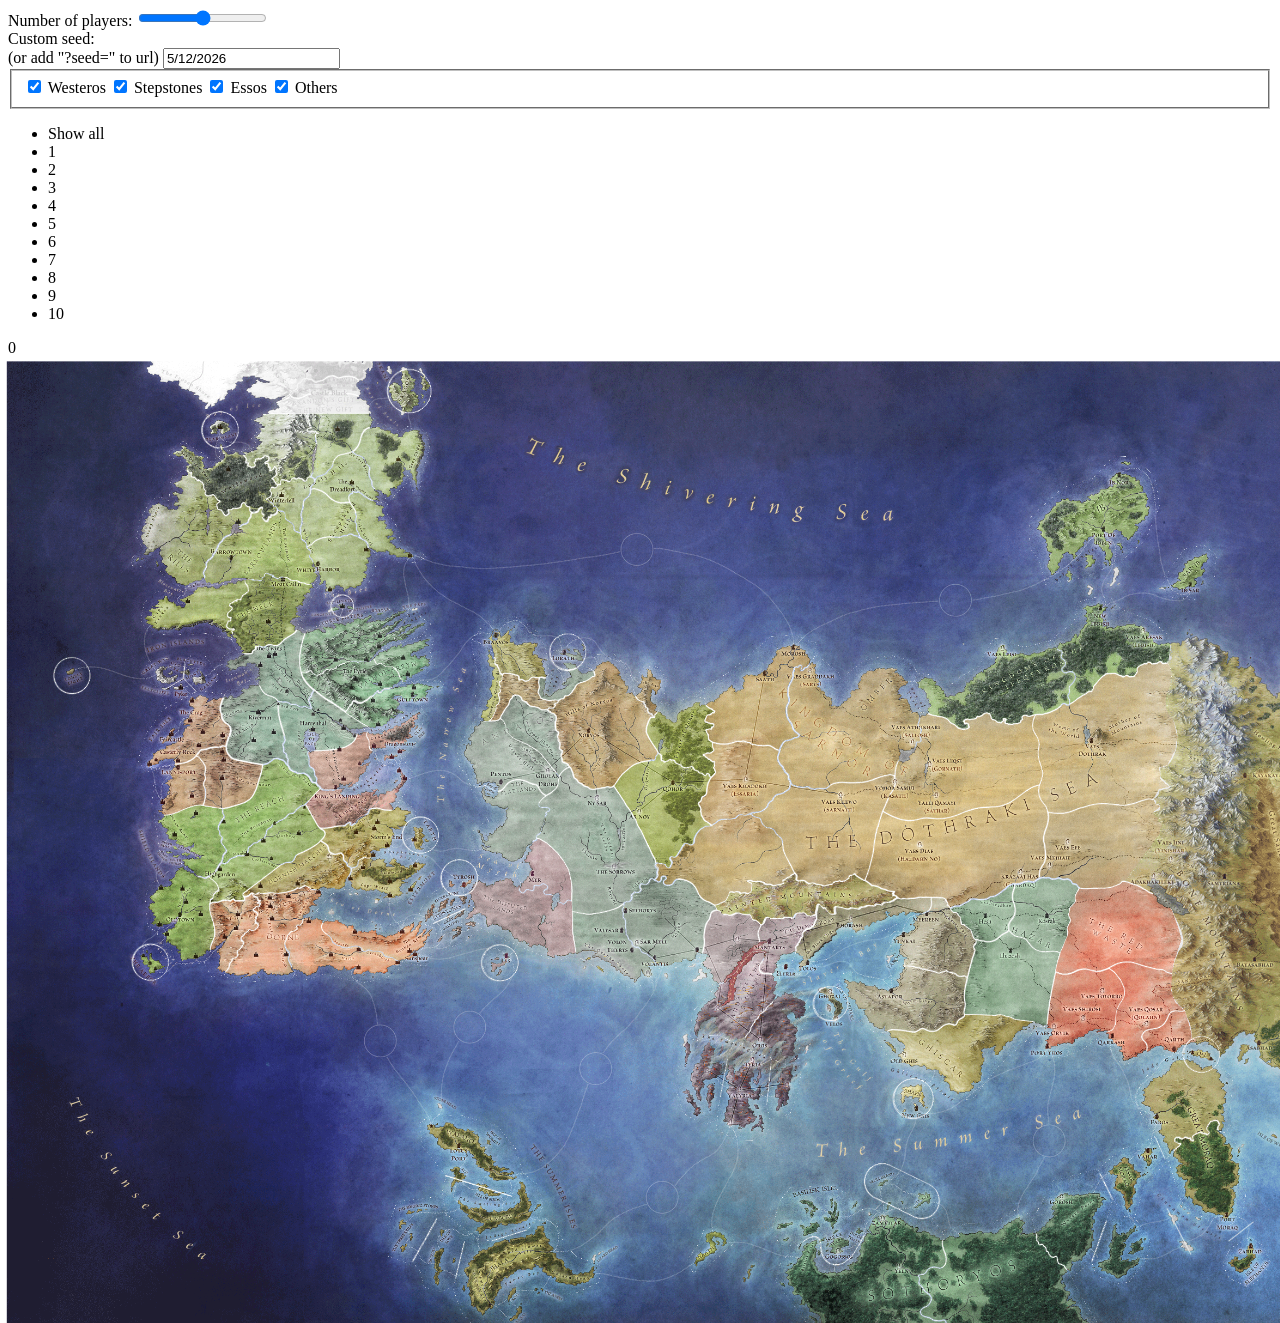
<file: Companion/index.html>
<!DOCTYPE HTML>
<html>
<head>
<title>Risk Companion V2</title>

<script src="//ajax.googleapis.com/ajax/libs/jquery/2.1.0/jquery.min.js"></script>
<link rel="stylesheet" type="text/css" href="//ajax.aspnetcdn.com/ajax/jquery.mobile/1.4.0/jquery.mobile-1.4.0.min.css">
<script src="//ajax.aspnetcdn.com/ajax/jquery.mobile/1.4.0/jquery.mobile-1.4.0.min.js"></script>

<link rel="stylesheet" type="text/css" href="styles.css">

<script src="seedrandom.2.3.1.min.js"></script>
<script src="purl.js"></script>

<script>
	var westerosIds = [
		// WESTEROS
		//The North
		"Last-Heart",
		"Northern-Mountains",
		"Wolfswood",
		"Winterfell",
		"The-Dreadfort",
		"Grey-Cliffs",
		"The-Rills",
		"Barrowlands",
		"Sheerpshead-Hills",
		"Widows-Watch",
		"White-Harbor",
		"Cape-Kraken",
		"The-Neck",
		"Bear-Island",
		"Skagos",
		//Riverlands
		"The-Twins",
		"Riverrun",
		"Harrenhal",
		//The Vale
		"Three-Sisters",
		"The-Fingers",
		"The-Eyrie",
		"Gulltown",
		"Longbow-Hall",
		//Westerlands
		"Casterly-Rock",
		"Lannisport",
		"Silverhill",
		//Iron Islands
		"Lonely-Light",
		"Wyk",
		"Harlaw",
		"Pyke",
		//The Reach
		"The-Roseroad",
		"Ocean-Road",
		"Highgarden",
		"Oldtown",
		"The-Arbor",
		//Crownlands
		"Dragonstone",
		"Kingswood",
		"Duskendale",
		//Stormlands
		"Dornish-Marches",
		"Storms-End",
		"Tarth",
		"Rainwood",
		//Dorne
		"Starfall",
		"The-Princes-Pass",
		"Vaith",
		"Sunsprear"
	]
	var stepstonesIds = [
		// STEPSTONES
		"Tyrosh",
		"Bloodstone",
		"Grey-Gallows"
	]
	var essosIds = [
		// ESSOS
		//The Disputed Lands
		"The-Disputed-Lands",
		"Myr",
		"Lys",
		//Rhoyne
		"The-Orange-Shore",
		"Selhorys",
		"The-Sorrows",
		"The-Flatlands",
		"Little-Rhoyne",
		"Upper-Rhoyne",
		//Braavos
		"Braavosian-Coastlands",
		"Braavos",
		//Lorath
		"Lorath",
		"Lorath-Bay",
		//Hills of Norvos
		"Norvos",
		"The-Axe",
		"Western-Hills",
		//Qohor land
		"Forest-of-Qohor",
		"Qohor",
		//Dothraki Territory
		"Saath-and-Morosh",
		"Vaes-Khadokh",
		"South-West-Sarnor",
		"Omber",
		"Vaes-Khewo",
		"Vaes-Leqse-and-Yalli-Qamayi",
		"Vaes-Diaf",
		"Vaes-Dothrak",
		"Vaes-Efe-and-Vaes-Jini",
		//Valyrian Freehold
		"Northern-Ruined-City",
		"Mantarys",
		"Lands-of-the-Long-Summer",
		"Oros",
		"Valyria",
		"Eastern-Ruined-City",
		"Western-Ruined-City",
		//Slaver's Bay
		"Tolos-and-Bhorash",
		"Yunkai",
		"Astapor",
		"Ghozai",
		//Ghiscar
		"Old-Ghis",
		"New-Ghis",
		//Lhazar
		"Hesh",
		"Kosrak",
		"Lhazosh",
		//The Red Waste
		"The-Red-Waste",
		"Vaes-Shirosi-and-Vaes-Tolorro",
		"Vaes-Qosar",
		"Qarth",
		//Kingdoms of the Ifeqevron & Ibben
		"Ib",
		"Far-Ib",
		"New-Ibbish",
		"Vaes-Leisi",

		// PAINTED MOUNTAINS
		"Painted-Mountains"
	]
	var othersIds = [
		// OTHER
		//Summer Isles
		"Walano",
		"Omboru",
		"The-Singing-Stones",
		"Isle-of-Love",
		"Jhala",
		//Naath
		"Naath",
		//Sothoryos
		"Basilisk-Isles",
		"Skull-Island-and-Ax-Isle",
		"Zamettar-and-Yeen",
		"Eastern-Sothoryos-Mainland",
		"Wyvern-Point",
		"Eastern-Sothoryos-Island",
		//Moraq
		"Qal",
		"Faros",
		"Great-Moraq-Forest",
		"Lesser-Moraq",
		"Isle-of-Elephants"
	]

	var currentHightlightedPlayer = -1;
	var countryOwnerNumbers = [];
	var unusedIds = [];
	var usedIds = [];


	function highlightLands(playerNumber) {
		currentHightlightedPlayer = playerNumber;

		if (countryOwnerNumbers.length != usedIds.length) {
			alert("something went wrong while dividing, can't highlight the lands.");
		}

		var numberOfLandsForThisPlayer = 0;
		for (var i=0; i < usedIds.length; ++i) {
			if (countryOwnerNumbers[i] == playerNumber) {
				$("#" + usedIds[i]).attr('class', "landMine");
				++numberOfLandsForThisPlayer;
			}
			else if (playerNumber == -1) {
				$("#" + usedIds[i]).attr('class', "landClear");
			}
			else {
				$("#" + usedIds[i]).attr('class', "landNotMine");
			}
		}

		for (var i=0; i < unusedIds.length; ++i) {
			if (playerNumber == -1) {
				$("#" + unusedIds[i]).attr('class', "landClear");
			}
			else {
				$("#" + unusedIds[i]).attr('class', "landNotMine");
			}
		}

		$("#numberOfLandsIndicator").text(numberOfLandsForThisPlayer);
	}

	function shuffle(array, randomGenerator) {
		var currentIndex = array.length
		, temporaryValue
		, randomIndex
		;

		// While there remain elements to shuffle...
		while (0 !== currentIndex) {

		// Pick a remaining element...
		randomIndex = Math.floor(randomGenerator() * currentIndex);
		currentIndex -= 1;

		// And swap it with the current element.
		temporaryValue = array[currentIndex];
		array[currentIndex] = array[randomIndex];
		array[randomIndex] = temporaryValue;
		}

		return array;
	}

	function divide() {
		//get info from the gui
		var numberOfPlayers = $("#slider-numberOfPlayers").val();
		var seed = $("#text-Seed").val();
		// create random generator with the seed from the gui
		var randomGenerator = new Math.seedrandom(seed);

		//create player numbers list and shuffle it
		var playerNumbers = new Array(numberOfPlayers);
		for (var i=0; i < numberOfPlayers; i++) {
			playerNumbers[i] = i+1;
		}
		var shuffledPlayerNumbers = shuffle(playerNumbers, randomGenerator);

		//gather lands
		usedIds = []; //clear array
		unusedIds = [];
		if ($("#Westeros-checkbox").prop("checked") == true)	{ usedIds = usedIds.concat(westerosIds); }
		else { unusedIds = unusedIds.concat(westerosIds); }
		if ($("#Stepstones-checkbox").prop("checked") == true)	{ usedIds = usedIds.concat(stepstonesIds); }
		else { unusedIds = unusedIds.concat(stepstonesIds); }
		if ($("#Essos-checkbox").prop("checked") == true)		{ usedIds = usedIds.concat(essosIds); }
		else { unusedIds = unusedIds.concat(essosIds); }
		if ($("#Others-checkbox").prop("checked") == true)		{ usedIds = usedIds.concat(othersIds); }
		else { unusedIds = unusedIds.concat(othersIds); }

		countryOwnerNumbers = [];
		for (var i=0; i < usedIds.length; i++) {
			countryOwnerNumbers[i] = shuffledPlayerNumbers[i%numberOfPlayers];
		}
		countryOwnerNumbers = shuffle(countryOwnerNumbers, randomGenerator);

		//fix the highlighting
		highlightLands(currentHightlightedPlayer);
	}

	function rescaleMap() {
		var scale = ($(document).innerWidth()) / 2362.0;
		$("#map").css("transform", "scale("+scale+","+scale+")");
		$("#map").css("-ms-transform", "scale("+scale+","+scale+")");
		$("#map").css("-webkit-transform", "scale("+scale+","+scale+")");
	}

	function reloadImage(image) {
		// Refresh the src attribute, which should make the
		// browsers reload the iamge.
		image.src = image.src;
	}



	//wait for document to be ready.
	$(document).ready(function(){
		rescaleMap();

		var seed = $.url().param("seed");
		if (seed == undefined) {
			var currentDate = new Date()
			seed = currentDate.getDate() + "/" + (currentDate.getMonth()+1) + "/" + currentDate.getFullYear();
		}
		$("#text-Seed").val(seed);

		//Auto divide on page load
		divide();
	});

	$( window ).resize(function() {
		rescaleMap();
	});
</script>

</head>

<body>

	<div class="ui-field-contain">
		<label for="slider-numberOfPlayers">Number of players:</label>
		<input type="range" name="slider-numberOfPlayers" id="slider-numberOfPlayers" value="6" min="2" max="10" onchange="divide();" />
	</div>

	<div class="ui-field-contain">
		<label for="text-Seed">Custom seed:<br>(or add "?seed=" to url)</label>
		<input type="text" name="text-Seed" id="text-Seed" value="Seed" onchange="divide();"/>
	</div>

	<!--<button onclick="divide();">Divide</button>-->

	<div class="ui-field-contain">
		<fieldset data-role="controlgroup" data-type="horizontal">
			<input type="checkbox" id="Westeros-checkbox" checked="checked" onchange="divide();">
			<label for="Westeros-checkbox">Westeros</label>

			<input type="checkbox" id="Stepstones-checkbox" checked="checked" onchange="divide();">
			<label for="Stepstones-checkbox">Stepstones</label>

			<input type="checkbox" id="Essos-checkbox" checked="checked" onchange="divide();">
			<label for="Essos-checkbox">Essos</label>

			<input type="checkbox" id="Others-checkbox" checked="checked" onchange="divide();">
			<label for="Others-checkbox">Others</label>
		</fieldset>
	</div>

	<div data-role="navbar">
		<ul>
			<li class="playerSelectNone"><a class="ui-btn-active" onclick="highlightLands(-1);">Show all</a></li>

			<li class="playerSelect"><a onclick="highlightLands(1);">1</a></li>
			<li class="playerSelect"><a onclick="highlightLands(2);">2</a></li>
			<li class="playerSelect"><a onclick="highlightLands(3);">3</a></li>
			<li class="playerSelect"><a onclick="highlightLands(4);">4</a></li>
			<li class="playerSelect"><a onclick="highlightLands(5);">5</a></li>
			<li class="playerSelect"><a onclick="highlightLands(6);">6</a></li>
			<li class="playerSelect"><a onclick="highlightLands(7);">7</a></li>
			<li class="playerSelect"><a onclick="highlightLands(8);">8</a></li>
			<li class="playerSelect"><a onclick="highlightLands(9);">9</a></li>
			<li class="playerSelect"><a onclick="highlightLands(10);">10</a></li>
		</ul>
	</div><!-- /navbar -->

	<div id="numberOfLandsIndicator"></div>

	<div id="map" class="map">
		<div style="position: absolute; left: 7px; top: 8px;">			<img 										onerror="reloadImage(this);" src="images/1.png"										width="2362" height="1772" /></div>
		<div style="position: absolute; left: 1534px; top: 1114px;">	<img id="Astapor"							onerror="reloadImage(this);" src="images/Astapor.png"								width="236" height="126" /></div>
		<div style="position: absolute; left: 362px; top: 276px;">		<img id="Barrowlands"						onerror="reloadImage(this);" src="images/Barrowlands.png"							width="218" height="144" /></div>
		<div style="position: absolute; left: 1412px; top: 1521px;">	<img id="Basilisk-Isles"					onerror="reloadImage(this);" src="images/Basilisk-Isles.png"							width="172" height="145" /></div>
		<div style="position: absolute; left: 365px; top: 100px;">		<img id="Bear-Island"						onerror="reloadImage(this);" src="images/Bear-Island.png"							width="68" height="68" /></div>
		<div style="position: absolute; left: 763px; top: 974px;">		<img id="Bloodstone"						onerror="reloadImage(this);" src="images/Bloodstone.png"								width="97" height="70" /></div>
		<div style="position: absolute; left: 860px; top: 476px;">		<img id="Braavos"							onerror="reloadImage(this);" src="images/Braavos.png"								width="142" height="120" /></div>
		<div style="position: absolute; left: 859px; top: 519px;">		<img id="Braavosian-Coastlands"				onerror="reloadImage(this);" src="images/Braavosian-Coastlands.png"					width="60" height="152" /></div>
		<div style="position: absolute; left: 253px; top: 408px;">		<img id="Cape-Kraken"						onerror="reloadImage(this);" src="images/Cape-Kraken.png"							width="198" height="110" /></div>
		<div style="position: absolute; left: 248px; top: 613px;">		<img id="Casterly-Rock"						onerror="reloadImage(this);" src="images/Casterly-Rock.png"							width="171" height="148" /></div>
		<div style="position: absolute; left: 440px; top: 889px;">		<img id="Dornish-Marches"					onerror="reloadImage(this);" src="images/Dornish-Marches.png"						width="199" height="102" /></div>
		<div style="position: absolute; left: 667px; top: 642px;">		<img id="Dragonstone"						onerror="reloadImage(this);" src="images/Dragonstone.png"							width="110" height="107" /></div>
		<div style="position: absolute; left: 559px; top: 680px;">		<img id="Duskendale"						onerror="reloadImage(this);" src="images/Duskendale.png"								width="130" height="115" /></div>
		<div style="position: absolute; left: 1401px; top: 1283px;">	<img id="Eastern-Ruined-City"				onerror="reloadImage(this);" src="images/Eastern-Ruined-City.png"					width="63" height="118" /></div>
		<div style="position: absolute; left: 1998px; top: 1573px;">	<img id="Eastern-Sothoryos-Island"			onerror="reloadImage(this);" src="images/Eastern-Sothoryos-Island.png"				width="109" height="129" /></div>
		<div style="position: absolute; left: 1679px; top: 1565px;">	<img id="Eastern-Sothoryos-Mainland"		onerror="reloadImage(this);" src="images/Eastern-Sothoryos-Mainland.png"				width="334" height="215" /></div>
		<div style="position: absolute; left: 2130px; top: 345px;">		<img id="Far-Ib"							onerror="reloadImage(this);" src="images/Far-Ib.png"									width="97" height="101" /></div>
		<div style="position: absolute; left: 2077px; top: 1277px;">	<img id="Faros"								onerror="reloadImage(this);" src="images/Faros.png"									width="180" height="196" /></div>
		<div style="position: absolute; left: 1181px; top: 622px;">		<img id="Forest-of-Qohor"					onerror="reloadImage(this);" src="images/Forest-of-Qohor.png"						width="127" height="150" /></div>
		<div style="position: absolute; left: 1488px; top: 1155px;">	<img id="Ghozai"							onerror="reloadImage(this);" src="images/Ghozai.png"									width="63" height="63" /></div>
		<div style="position: absolute; left: 2136px; top: 1401px;">	<img id="Great-Moraq-Forest"				onerror="reloadImage(this);" src="images/Great-Moraq-Forest.png"						width="147" height="196" /></div>
		<div style="position: absolute; left: 642px; top: 122px;">		<img id="Grey-Cliffs"						onerror="reloadImage(this);" src="images/Grey-Cliffs.png"							width="141" height="139" /></div>
		<div style="position: absolute; left: 780px; top: 1007px;">		<img id="Grey-Gallows"						onerror="reloadImage(this);" src="images/Grey-Gallows.png"							width="94" height="79" /></div>
		<div style="position: absolute; left: 627px; top: 588px;">		<img id="Gulltown"							onerror="reloadImage(this);" src="images/Gulltown.png"								width="182" height="97" /></div>
		<div style="position: absolute; left: 332px; top: 548px;">		<img id="Harlaw"							onerror="reloadImage(this);" src="images/Harlaw.png"									width="64" height="68" /></div>
		<div style="position: absolute; left: 505px; top: 612px;">		<img id="Harrenhal"							onerror="reloadImage(this);" src="images/Harrenhal.png"								width="168" height="169" /></div>
		<div style="position: absolute; left: 1738px; top: 966px;">		<img id="Hesh"								onerror="reloadImage(this);" src="images/Hesh.png"									width="120" height="108" /></div>
		<div style="position: absolute; left: 377px; top: 821px;">		<img id="Highgarden"						onerror="reloadImage(this);" src="images/Highgarden.png"								width="215" height="182" /></div>
		<div style="position: absolute; left: 1883px; top: 181px;">		<img id="Ib"								onerror="reloadImage(this);" src="images/Ib.png"										width="240" height="237" /></div>
		<div style="position: absolute; left: 2238px; top: 1615px;">	<img id="Isle-of-Elephants"					onerror="reloadImage(this);" src="images/Isle-of-Elephants.png"						width="88" height="92" /></div>
		<div style="position: absolute; left: 751px; top: 1575px;">		<img id="Isle-of-Love"						onerror="reloadImage(this);" src="images/Isle-of-Love.png"							width="106" height="141" /></div>
		<div style="position: absolute; left: 824px; top: 1578px;">		<img id="Jhala"								onerror="reloadImage(this);" src="images/Jhala.png"									width="274" height="202" /></div>
		<div style="position: absolute; left: 555px; top: 737px;">		<img id="Kingswood"							onerror="reloadImage(this);" src="images/Kingswood.png"								width="196" height="128" /></div>
		<div style="position: absolute; left: 1846px; top: 955px;">		<img id="Kosrak"							onerror="reloadImage(this);" src="images/Kosrak.png"									width="130" height="140" /></div>
		<div style="position: absolute; left: 1262px; top: 1090px;">	<img id="Lands-of-the-Long-Summer"			onerror="reloadImage(this);" src="images/Lands-of-the-Long-Summer.png"				width="164" height="170" /></div>
		<div style="position: absolute; left: 273px; top: 732px;">		<img id="Lannisport"						onerror="reloadImage(this);" src="images/Lannisport.png"								width="99" height="110" /></div>
		<div style="position: absolute; left: 559px; top: 103px;">		<img id="Last-Heart"						onerror="reloadImage(this);" src="images/Last-Heart.png"								width="124" height="125" /></div>
		<div style="position: absolute; left: 2009px; top: 1432px;">	<img id="Lesser-Moraq"						onerror="reloadImage(this);" src="images/Lesser-Moraq.png"							width="125" height="148" /></div>
		<div style="position: absolute; left: 1764px; top: 1053px;">	<img id="Lhazosh"							onerror="reloadImage(this);" src="images/Lhazosh.png"								width="177" height="177" /></div>
		<div style="position: absolute; left: 834px; top: 663px;">		<img id="Little-Rhoyne"						onerror="reloadImage(this);" src="images/Little-Rhoyne.png"							width="188" height="142" /></div>
		<div style="position: absolute; left: 94px; top: 552px;">		<img id="Lonely-Light"						onerror="reloadImage(this);" src="images/Lonely-Light.png"							width="66" height="66" /></div>
		<div style="position: absolute; left: 679px; top: 511px;">		<img id="Longbow-Hall"						onerror="reloadImage(this);" src="images/Longbow-Hall.png"							width="113" height="89" /></div>
		<div style="position: absolute; left: 1004px; top: 508px;">		<img id="Lorath"							onerror="reloadImage(this);" src="images/Lorath.png"									width="66" height="66" /></div>
		<div style="position: absolute; left: 982px; top: 565px;">		<img id="Lorath-Bay"						onerror="reloadImage(this);" src="images/Lorath-Bay.png"								width="105" height="66" /></div>
		<div style="position: absolute; left: 880px; top: 1079px;">		<img id="Lys"								onerror="reloadImage(this);" src="images/Lys.png"									width="66" height="66" /></div>
		<div style="position: absolute; left: 1377px; top: 1019px;">	<img id="Mantarys"							onerror="reloadImage(this);" src="images/Mantarys.png"								width="116" height="114" /></div>
		<div style="position: absolute; left: 941px; top: 883px;">		<img id="Myr"								onerror="reloadImage(this);" src="images/Myr.png"									width="104" height="122" /></div>
		<div style="position: absolute; left: 1255px; top: 1595px;">	<img id="Naath"								onerror="reloadImage(this);" src="images/Naath.png"									width="87" height="85" /></div>
		<div style="position: absolute; left: 1635px; top: 1324px;">	<img id="New-Ghis"							onerror="reloadImage(this);" src="images/New-Ghis.png"								width="73" height="73" /></div>
		<div style="position: absolute; left: 1926px; top: 440px;">		<img id="New-Ibbish"						onerror="reloadImage(this);" src="images/New-Ibbish.png"								width="216" height="198" /></div>
		<div style="position: absolute; left: 439px; top: 104px;">		<img id="Northern-Mountains"				onerror="reloadImage(this);" src="images/Northern-Mountains.png"						width="140" height="131" /></div>
		<div style="position: absolute; left: 1278px; top: 1014px;">	<img id="Northern-Ruined-City"				onerror="reloadImage(this);" src="images/Northern-Ruined-City.png"					width="114" height="142" /></div>
		<div style="position: absolute; left: 998px; top: 546px;">		<img id="Norvos"							onerror="reloadImage(this);" src="images/Norvos.png"									width="205" height="248" /></div>
		<div style="position: absolute; left: 277px; top: 822px;">		<img id="Ocean-Road"						onerror="reloadImage(this);" src="images/Ocean-Road.png"								width="133" height="134" /></div>
		<div style="position: absolute; left: 1605px; top: 1206px;">	<img id="Old-Ghis"							onerror="reloadImage(this);" src="images/Old-Ghis.png"								width="291" height="157" /></div>
		<div style="position: absolute; left: 261px; top: 926px;">		<img id="Oldtown"							onerror="reloadImage(this);" src="images/Oldtown.png"								width="135" height="189" /></div>
		<div style="position: absolute; left: 1422px; top: 547px;">		<img id="Omber"								onerror="reloadImage(this);" src="images/Omber.png"									width="264" height="246" /></div>
		<div style="position: absolute; left: 806px; top: 1496px;">		<img id="Omboru"							onerror="reloadImage(this);" src="images/Omboru.png"									width="185" height="126" /></div>
		<div style="position: absolute; left: 1356px; top: 1158px;">	<img id="Oros"								onerror="reloadImage(this);" src="images/Oros.png"									width="125" height="139" /></div>
		<div style="position: absolute; left: 1304px; top: 948px;">		<img id="Painted-Mountains"					onerror="reloadImage(this);" src="images/Painted-Mountains.png"						width="337" height="95" /></div>
		<div style="position: absolute; left: 289px; top: 589px;">		<img id="Pyke"								onerror="reloadImage(this);" src="images/Pyke.png"									width="66" height="56" /></div>
		<div style="position: absolute; left: 2167px; top: 1247px;">	<img id="Qal"								onerror="reloadImage(this);" src="images/Qal.png"									width="66" height="66" /></div>
		<div style="position: absolute; left: 2090px; top: 1199px;">	<img id="Qarth"								onerror="reloadImage(this);" src="images/Qarth.png"									width="92" height="86" /></div>
		<div style="position: absolute; left: 1121px; top: 728px;">		<img id="Qohor"								onerror="reloadImage(this);" src="images/Qohor.png"									width="180" height="211" /></div>
		<div style="position: absolute; left: 632px; top: 907px;">		<img id="Rainwood"							onerror="reloadImage(this);" src="images/Rainwood.png"								width="157" height="97" /></div>
		<div style="position: absolute; left: 399px; top: 591px;">		<img id="Riverrun"							onerror="reloadImage(this);" src="images/Riverrun.png"								width="126" height="161" /></div>
		<div style="position: absolute; left: 1271px; top: 511px;">		<img id="Saath-and-Morosh"					onerror="reloadImage(this);" src="images/Saath-&amp;-Morosh.png"						width="222" height="212" /></div>
		<div style="position: absolute; left: 1136px; top: 953px;">		<img id="Selhorys"							onerror="reloadImage(this);" src="images/Selhorys.png"								width="175" height="170" /></div>
		<div style="position: absolute; left: 545px; top: 244px;">		<img id="Sheerpshead-Hills"					onerror="reloadImage(this);" src="images/Sheerpshead-Hills.png"						width="112" height="105" /></div>
		<div style="position: absolute; left: 355px; top: 714px;">		<img id="Silverhill"						onerror="reloadImage(this);" src="images/Silverhill.png"								width="122" height="115" /></div>
		<div style="position: absolute; left: 706px; top: 23px;">		<img id="Skagos"							onerror="reloadImage(this);" src="images/Skagos.png"									width="80" height="80" /></div>
		<div style="position: absolute; left: 1581px; top: 1480px;">	<img id="Skull-Island-and-Ax-Isle"			onerror="reloadImage(this);" src="images/Skull-Island-&amp;-Ax-Isle.png"				width="137" height="101" /></div>
		<div style="position: absolute; left: 1195px; top: 838px;">		<img id="South-West-Sarnor"					onerror="reloadImage(this);" src="images/South-West-Sarnor.png"						width="259" height="169" /></div>
		<div style="position: absolute; left: 369px; top: 984px;">		<img id="Starfall"							onerror="reloadImage(this);" src="images/Starfall.png"								width="102" height="153" /></div>
		<div style="position: absolute; left: 581px; top: 814px;">		<img id="Storms-End"						onerror="reloadImage(this);" src="images/Storm's-End.png"							width="177" height="125" /></div>
		<div style="position: absolute; left: 584px; top: 1025px;">		<img id="Sunsprear"							onerror="reloadImage(this);" src="images/Sunsprear.png"								width="212" height="93" /></div>
		<div style="position: absolute; left: 733px; top: 844px;">		<img id="Tarth"								onerror="reloadImage(this);" src="images/Tarth.png"									width="67" height="67" /></div>
		<div style="position: absolute; left: 238px; top: 1078px;">		<img id="The-Arbor"							onerror="reloadImage(this);" src="images/The-Arbor.png"								width="66" height="66" /></div>
		<div style="position: absolute; left: 1156px; top: 567px;">		<img id="The-Axe"							onerror="reloadImage(this);" src="images/The-Axe.png"								width="62" height="94" /></div>
		<div style="position: absolute; left: 851px; top: 949px;">		<img id="The-Disputed-Lands"				onerror="reloadImage(this);" src="images/The-Disputed-Lands.png"						width="202" height="159" /></div>
		<div style="position: absolute; left: 565px; top: 174px;">		<img id="The-Dreadfort"						onerror="reloadImage(this);" src="images/The-Dreadfort.png"							width="130" height="95" /></div>
		<div style="position: absolute; left: 547px; top: 551px;">		<img id="The-Eyrie"							onerror="reloadImage(this);" src="images/The-Eyrie.png"								width="186" height="100" /></div>
		<div style="position: absolute; left: 544px; top: 461px;">		<img id="The-Fingers"						onerror="reloadImage(this);" src="images/The-Fingers.png"							width="241" height="124" /></div>
		<div style="position: absolute; left: 859px; top: 776px;">		<img id="The-Flatlands"						onerror="reloadImage(this);" src="images/The-Flatlands.png"							width="145" height="176" /></div>
		<div style="position: absolute; left: 411px; top: 396px;">		<img id="The-Neck"							onerror="reloadImage(this);" src="images/The-Neck.png"								width="168" height="149" /></div>
		<div style="position: absolute; left: 1045px; top: 1002px;">	<img id="The-Orange-Shore"					onerror="reloadImage(this);" src="images/The-Orange-Shore.png"						width="154" height="155" /></div>
		<div style="position: absolute; left: 406px; top: 970px;">		<img id="The-Princes-Pass"					onerror="reloadImage(this);" src="images/The-Prince's-Pass.png"						width="198" height="178" /></div>
		<div style="position: absolute; left: 1931px; top: 962px;">		<img id="The-Red-Waste"						onerror="reloadImage(this);" src="images/The-Red-Waste.png"							width="232" height="171" /></div>
		<div style="position: absolute; left: 234px; top: 205px;">		<img id="The-Rills"							onerror="reloadImage(this);" src="images/The-Rills.png"								width="224" height="220" /></div>
		<div style="position: absolute; left: 395px; top: 737px;">		<img id="The-Roseroad"						onerror="reloadImage(this);" src="images/The-Roseroad.png"							width="187" height="193" /></div>
		<div style="position: absolute; left: 706px; top: 1541px;">		<img id="The-Singing-Stones"				onerror="reloadImage(this);" src="images/The-Singing-Stones.png"						width="107" height="124" /></div>
		<div style="position: absolute; left: 978px; top: 753px;">		<img id="The-Sorrows"						onerror="reloadImage(this);" src="images/The-Sorrows.png"							width="225" height="270" /></div>
		<div style="position: absolute; left: 398px; top: 494px;">		<img id="The-Twins"							onerror="reloadImage(this);" src="images/The-Twins.png"								width="172" height="151" /></div>
		<div style="position: absolute; left: 603px; top: 437px;">		<img id="Three-Sisters"						onerror="reloadImage(this);" src="images/Three-Sisters.png"							width="41" height="41" /></div>
		<div style="position: absolute; left: 1447px; top: 991px;">		<img id="Tolos-and-Bhorash"					onerror="reloadImage(this);" src="images/Tolos-&amp;-Bhorash.png"					width="258" height="146" /></div>
		<div style="position: absolute; left: 804px; top: 922px;">		<img id="Tyrosh"							onerror="reloadImage(this);" src="images/Tyrosh.png"									width="67" height="67" /></div>
		<div style="position: absolute; left: 911px; top: 620px;">		<img id="Upper-Rhoyne"						onerror="reloadImage(this);" src="images/Upper-Rhoyne.png"							width="128" height="151" /></div>
		<div style="position: absolute; left: 1582px; top: 786px;">		<img id="Vaes-Diaf"							onerror="reloadImage(this);" src="images/Vaes-Diaf.png"								width="337" height="226" /></div>
		<div style="position: absolute; left: 1889px; top: 559px;">		<img id="Vaes-Dothrak"						onerror="reloadImage(this);" src="images/Vaes-Dothrak.png"							width="266" height="279" /></div>
		<div style="position: absolute; left: 1902px; top: 811px;">		<img id="Vaes-Efe-and-Vaes-Jini"			onerror="reloadImage(this);" src="images/Vaes-Efe-&amp;-Vaes-Jini.png"				width="229" height="165" /></div>
		<div style="position: absolute; left: 1277px; top: 705px;">		<img id="Vaes-Khadokh"						onerror="reloadImage(this);" src="images/Vaes-Khadokh.png"							width="168" height="155" /></div>
		<div style="position: absolute; left: 1372px; top: 766px;">		<img id="Vaes-Khewo"						onerror="reloadImage(this);" src="images/Vaes-Khewo.png"								width="266" height="205" /></div>
		<div style="position: absolute; left: 1668px; top: 516px;">		<img id="Vaes-Leisi"						onerror="reloadImage(this);" src="images/Vaes-Leisi.png"								width="301" height="167" /></div>
		<div style="position: absolute; left: 1615px; top: 652px;">		<img id="Vaes-Leqse-and-Yalli-Qamayi"		onerror="reloadImage(this);" src="images/Vaes-Leqse-&amp;-Yalli-Qamayi.png"			width="294" height="199" /></div>
		<div style="position: absolute; left: 2016px; top: 1110px;">	<img id="Vaes-Qosar"						onerror="reloadImage(this);" src="images/Vaes-Qosar.png"								width="153" height="188" /></div>
		<div style="position: absolute; left: 1880px; top: 1122px;">	<img id="Vaes-Shirosi-and-Vaes-Tolorro"		onerror="reloadImage(this);" src="images/Vaes-Shirosi-&amp;-Vaes-Tolorro.png"		width="179" height="164" /></div>
		<div style="position: absolute; left: 517px; top: 1016px;">		<img id="Vaith"								onerror="reloadImage(this);" src="images/Vaith.png"									width="217" height="132" /></div>
		<div style="position: absolute; left: 1309px; top: 1257px;">	<img id="Valyria"							onerror="reloadImage(this);" src="images/Valyria.png"								width="102" height="181" /></div>
		<div style="position: absolute; left: 765px; top: 1390px;">		<img id="Walano"							onerror="reloadImage(this);" src="images/Walano.png"									width="188" height="151" /></div>
		<div style="position: absolute; left: 891px; top: 580px;">		<img id="Western-Hills"						onerror="reloadImage(this);" src="images/Western-Hills.png"							width="130" height="89" /></div>
		<div style="position: absolute; left: 1234px; top: 1245px;">	<img id="Western-Ruined-City"				onerror="reloadImage(this);" src="images/Western-Ruined-City.png"					width="107" height="164" /></div>
		<div style="position: absolute; left: 557px; top: 325px;">		<img id="White-Harbor"						onerror="reloadImage(this);" src="images/White-Harbor.png"							width="129" height="113" /></div>
		<div style="position: absolute; left: 635px; top: 247px;">		<img id="Widows-Watch"						onerror="reloadImage(this);" src="images/Widow's-Watch.png"							width="141" height="131" /></div>
		<div style="position: absolute; left: 482px; top: 219px;">		<img id="Winterfell"						onerror="reloadImage(this);" src="images/Winterfell.png"								width="90" height="104" /></div>
		<div style="position: absolute; left: 304px; top: 155px;">		<img id="Wolfswood"							onerror="reloadImage(this);" src="images/Wolfswood.png"								width="201" height="146" /></div>
		<div style="position: absolute; left: 253px; top: 553px;">		<img id="Wyk"								onerror="reloadImage(this);" src="images/Wyk.png"									width="81" height="58" /></div>
		<div style="position: absolute; left: 1889px; top: 1490px;">	<img id="Wyvern-Point"						onerror="reloadImage(this);" src="images/Wyvern-Point.png"							width="147" height="200" /></div>
		<div style="position: absolute; left: 1624px; top: 992px;">		<img id="Yunkai"							onerror="reloadImage(this);" src="images/Yunkai.png"									width="162" height="147" /></div>
		<div style="position: absolute; left: 1418px; top: 1550px;">	<img id="Zamettar-and-Yeen"					onerror="reloadImage(this);" src="images/Zamettar-&amp;-Yeen.png"					width="313" height="230" /></div>
	</div>

</body>

</html>
</file>
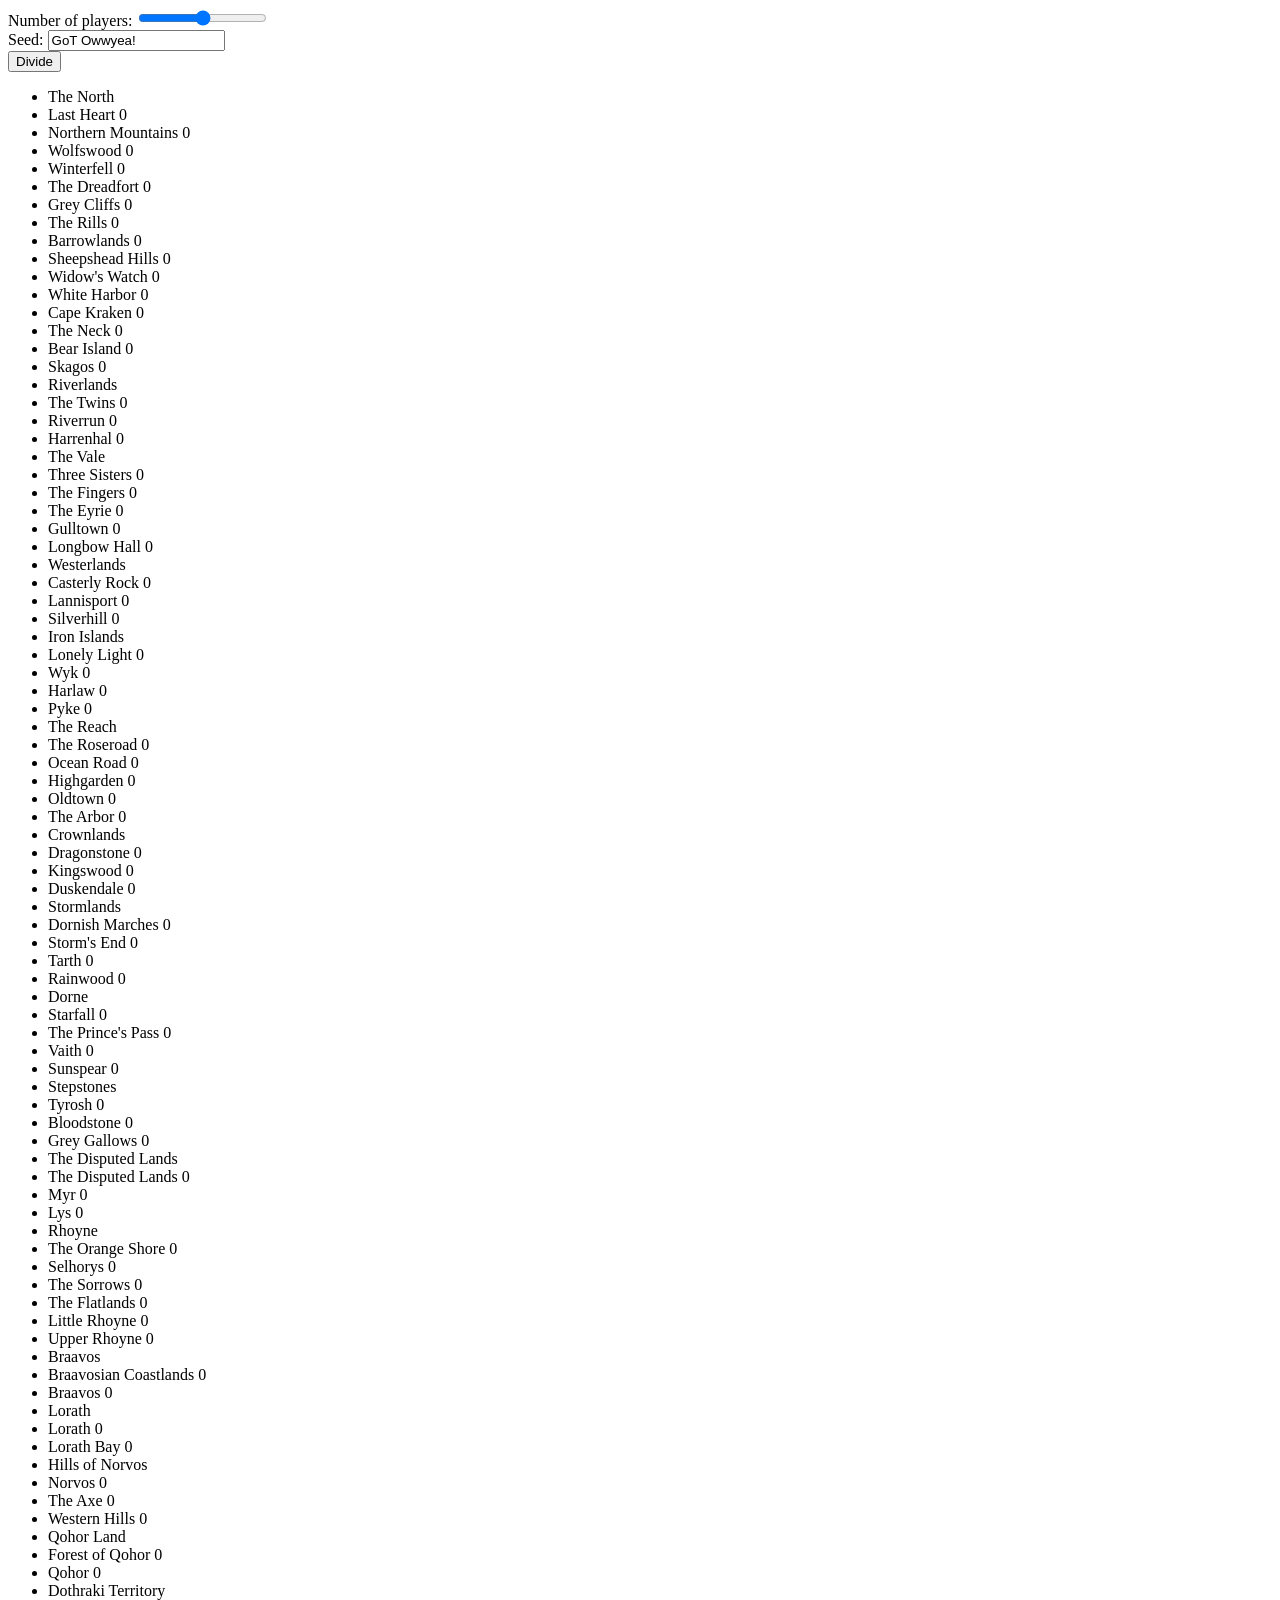
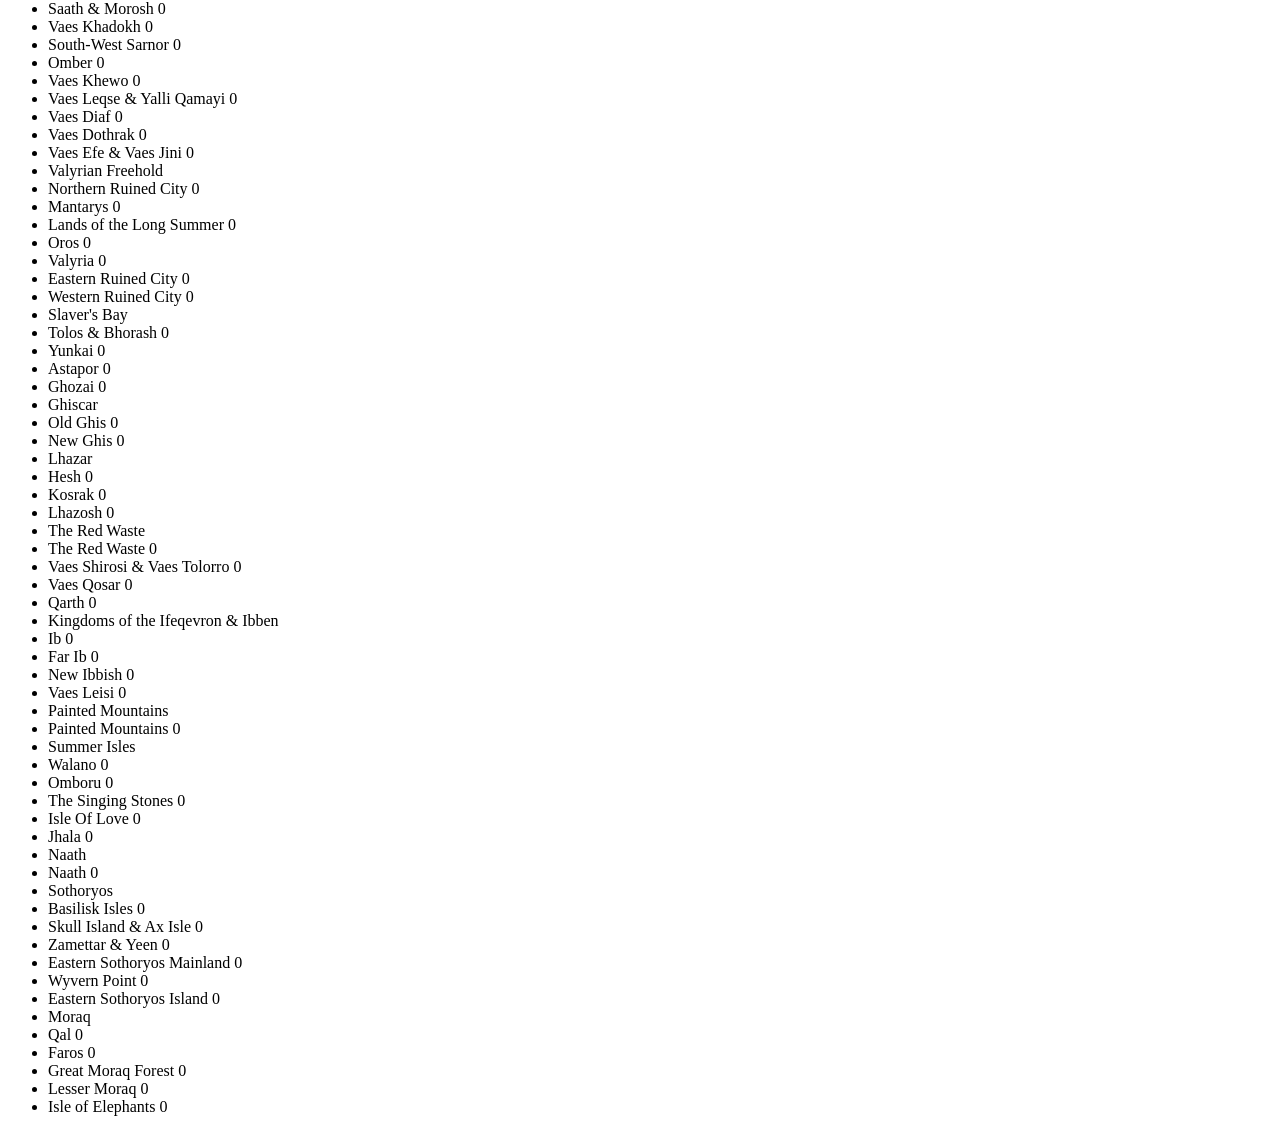
<file: Companion/simple/index.html>
<!DOCTYPE HTML>
<html>
<head>
<title>Risk Companion</title>

<script src="//ajax.googleapis.com/ajax/libs/jquery/2.1.0/jquery.min.js"></script>
<link rel="stylesheet" type="text/css" href="//ajax.aspnetcdn.com/ajax/jquery.mobile/1.4.0/jquery.mobile-1.4.0.min.css">
<script src="//ajax.aspnetcdn.com/ajax/jquery.mobile/1.4.0/jquery.mobile-1.4.0.min.js"></script>

<script src="../seedrandom.2.3.1.min.js"></script>

<script>
	//wait for document to be ready.
	$(document).ready(function(){
		$("#button-Divide").click(function () {
			var landRulerIdList = $(".landRulerNum");
			var numberOfPlayers = $("#slider-numberOfPlayers").val();

			var seed = $("#text-Seed").val();
			var randomGenerator = new Math.seedrandom(seed);

			//create player numbers list and shuffle it
			var playerNumbers = new Array(numberOfPlayers);
			for (var i=0; i < numberOfPlayers; i++) {
				playerNumbers[i] = i+1;
			}
			var shuffledPlayerNumbers = shuffle(playerNumbers, randomGenerator);

			//generate random number list
			var numberList = new Array(landRulerIdList.length);
			for (var i=0; i < landRulerIdList.length; i++) {
				numberList[i] = shuffledPlayerNumbers[i%numberOfPlayers];
			}
			numberList = shuffle(numberList, randomGenerator);

			//assign each country a player
			for (var i=0; i < landRulerIdList.length; i++) {
				$(landRulerIdList[i]).text(numberList[i]);
			}
		});
	});

	function shuffle(array, randomGenerator) {
		var currentIndex = array.length
		, temporaryValue
		, randomIndex
		;

		// While there remain elements to shuffle...
		while (0 !== currentIndex) {

		// Pick a remaining element...
		randomIndex = Math.floor(randomGenerator() * currentIndex);
		currentIndex -= 1;

		// And swap it with the current element.
		temporaryValue = array[currentIndex];
		array[currentIndex] = array[randomIndex];
		array[randomIndex] = temporaryValue;
		}

		return array;
	}
</script>

</head>

<body>

	<div class="ui-field-contain">
		<label for="slider-numberOfPlayers">Number of players:</label>
		<input type="range" name="slider-numberOfPlayers" id="slider-numberOfPlayers" value="6" min="2" max="10">
	</div>

	<div class="ui-field-contain">
		<label for="text-Seed">Seed:</label>
		<input type="text" name="text-Seed" id="text-Seed" value="GoT Owwyea!" />
	</div>
	<input type="button" value="Divide" id="button-Divide">

	<ul data-role="listview" data-filter="true" data-inset="true" class="ui-listview ui-listview-inset ui-corner-all ui-shadow">
		<li data-role="list-divider" role="heading" class="ui-li-divider ui-bar-inherit">	The North	</li>
		<li class="ui-li-static ui-body-inherit ui-li-has-count">	Last Heart	<span class="ui-li-count ui-body-inherit landRulerNum">0</span></li>
		<li class="ui-li-static ui-body-inherit ui-li-has-count">	Northern Mountains	<span class="ui-li-count ui-body-inherit landRulerNum">0</span></li>
		<li class="ui-li-static ui-body-inherit ui-li-has-count">	Wolfswood	<span class="ui-li-count ui-body-inherit landRulerNum">0</span></li>
		<li class="ui-li-static ui-body-inherit ui-li-has-count">	Winterfell	<span class="ui-li-count ui-body-inherit landRulerNum">0</span></li>
		<li class="ui-li-static ui-body-inherit ui-li-has-count">	The Dreadfort	<span class="ui-li-count ui-body-inherit landRulerNum">0</span></li>
		<li class="ui-li-static ui-body-inherit ui-li-has-count">	Grey Cliffs	<span class="ui-li-count ui-body-inherit landRulerNum">0</span></li>
		<li class="ui-li-static ui-body-inherit ui-li-has-count">	The Rills	<span class="ui-li-count ui-body-inherit landRulerNum">0</span></li>
		<li class="ui-li-static ui-body-inherit ui-li-has-count">	Barrowlands	<span class="ui-li-count ui-body-inherit landRulerNum">0</span></li>
		<li class="ui-li-static ui-body-inherit ui-li-has-count">	Sheepshead Hills	<span class="ui-li-count ui-body-inherit landRulerNum">0</span></li>
		<li class="ui-li-static ui-body-inherit ui-li-has-count">	Widow's Watch	<span class="ui-li-count ui-body-inherit landRulerNum">0</span></li>
		<li class="ui-li-static ui-body-inherit ui-li-has-count">	White Harbor	<span class="ui-li-count ui-body-inherit landRulerNum">0</span></li>
		<li class="ui-li-static ui-body-inherit ui-li-has-count">	Cape Kraken	<span class="ui-li-count ui-body-inherit landRulerNum">0</span></li>
		<li class="ui-li-static ui-body-inherit ui-li-has-count">	The Neck	<span class="ui-li-count ui-body-inherit landRulerNum">0</span></li>
		<li class="ui-li-static ui-body-inherit ui-li-has-count">	Bear Island	<span class="ui-li-count ui-body-inherit landRulerNum">0</span></li>
		<li class="ui-li-static ui-body-inherit ui-li-has-count">	Skagos	<span class="ui-li-count ui-body-inherit landRulerNum">0</span></li>
		<li data-role="list-divider" role="heading" class="ui-li-divider ui-bar-inherit">	Riverlands	</li>
		<li class="ui-li-static ui-body-inherit ui-li-has-count">	The Twins	<span class="ui-li-count ui-body-inherit landRulerNum">0</span></li>
		<li class="ui-li-static ui-body-inherit ui-li-has-count">	Riverrun	<span class="ui-li-count ui-body-inherit landRulerNum">0</span></li>
		<li class="ui-li-static ui-body-inherit ui-li-has-count">	Harrenhal	<span class="ui-li-count ui-body-inherit landRulerNum">0</span></li>
		<li data-role="list-divider" role="heading" class="ui-li-divider ui-bar-inherit">	The Vale	</li>
		<li class="ui-li-static ui-body-inherit ui-li-has-count">	Three Sisters	<span class="ui-li-count ui-body-inherit landRulerNum">0</span></li>
		<li class="ui-li-static ui-body-inherit ui-li-has-count">	The Fingers	<span class="ui-li-count ui-body-inherit landRulerNum">0</span></li>
		<li class="ui-li-static ui-body-inherit ui-li-has-count">	The Eyrie	<span class="ui-li-count ui-body-inherit landRulerNum">0</span></li>
		<li class="ui-li-static ui-body-inherit ui-li-has-count">	Gulltown	<span class="ui-li-count ui-body-inherit landRulerNum">0</span></li>
		<li class="ui-li-static ui-body-inherit ui-li-has-count">	Longbow Hall	<span class="ui-li-count ui-body-inherit landRulerNum">0</span></li>
		<li data-role="list-divider" role="heading" class="ui-li-divider ui-bar-inherit">	Westerlands	</li>
		<li class="ui-li-static ui-body-inherit ui-li-has-count">	Casterly Rock	<span class="ui-li-count ui-body-inherit landRulerNum">0</span></li>
		<li class="ui-li-static ui-body-inherit ui-li-has-count">	Lannisport	<span class="ui-li-count ui-body-inherit landRulerNum">0</span></li>
		<li class="ui-li-static ui-body-inherit ui-li-has-count">	Silverhill	<span class="ui-li-count ui-body-inherit landRulerNum">0</span></li>
		<li data-role="list-divider" role="heading" class="ui-li-divider ui-bar-inherit">	Iron Islands	</li>
		<li class="ui-li-static ui-body-inherit ui-li-has-count">	Lonely Light	<span class="ui-li-count ui-body-inherit landRulerNum">0</span></li>
		<li class="ui-li-static ui-body-inherit ui-li-has-count">	Wyk	<span class="ui-li-count ui-body-inherit landRulerNum">0</span></li>
		<li class="ui-li-static ui-body-inherit ui-li-has-count">	Harlaw	<span class="ui-li-count ui-body-inherit landRulerNum">0</span></li>
		<li class="ui-li-static ui-body-inherit ui-li-has-count">	Pyke	<span class="ui-li-count ui-body-inherit landRulerNum">0</span></li>
		<li data-role="list-divider" role="heading" class="ui-li-divider ui-bar-inherit">	The Reach	</li>
		<li class="ui-li-static ui-body-inherit ui-li-has-count">	The Roseroad	<span class="ui-li-count ui-body-inherit landRulerNum">0</span></li>
		<li class="ui-li-static ui-body-inherit ui-li-has-count">	Ocean Road	<span class="ui-li-count ui-body-inherit landRulerNum">0</span></li>
		<li class="ui-li-static ui-body-inherit ui-li-has-count">	Highgarden	<span class="ui-li-count ui-body-inherit landRulerNum">0</span></li>
		<li class="ui-li-static ui-body-inherit ui-li-has-count">	Oldtown	<span class="ui-li-count ui-body-inherit landRulerNum">0</span></li>
		<li class="ui-li-static ui-body-inherit ui-li-has-count">	The Arbor	<span class="ui-li-count ui-body-inherit landRulerNum">0</span></li>
		<li data-role="list-divider" role="heading" class="ui-li-divider ui-bar-inherit">	Crownlands	</li>
		<li class="ui-li-static ui-body-inherit ui-li-has-count">	Dragonstone	<span class="ui-li-count ui-body-inherit landRulerNum">0</span></li>
		<li class="ui-li-static ui-body-inherit ui-li-has-count">	Kingswood	<span class="ui-li-count ui-body-inherit landRulerNum">0</span></li>
		<li class="ui-li-static ui-body-inherit ui-li-has-count">	Duskendale	<span class="ui-li-count ui-body-inherit landRulerNum">0</span></li>
		<li data-role="list-divider" role="heading" class="ui-li-divider ui-bar-inherit">	Stormlands	</li>
		<li class="ui-li-static ui-body-inherit ui-li-has-count">	Dornish Marches	<span class="ui-li-count ui-body-inherit landRulerNum">0</span></li>
		<li class="ui-li-static ui-body-inherit ui-li-has-count">	Storm's End	<span class="ui-li-count ui-body-inherit landRulerNum">0</span></li>
		<li class="ui-li-static ui-body-inherit ui-li-has-count">	Tarth	<span class="ui-li-count ui-body-inherit landRulerNum">0</span></li>
		<li class="ui-li-static ui-body-inherit ui-li-has-count">	Rainwood	<span class="ui-li-count ui-body-inherit landRulerNum">0</span></li>
		<li data-role="list-divider" role="heading" class="ui-li-divider ui-bar-inherit">	Dorne	</li>
		<li class="ui-li-static ui-body-inherit ui-li-has-count">	Starfall	<span class="ui-li-count ui-body-inherit landRulerNum">0</span></li>
		<li class="ui-li-static ui-body-inherit ui-li-has-count">	The Prince's Pass	<span class="ui-li-count ui-body-inherit landRulerNum">0</span></li>
		<li class="ui-li-static ui-body-inherit ui-li-has-count">	Vaith	<span class="ui-li-count ui-body-inherit landRulerNum">0</span></li>
		<li class="ui-li-static ui-body-inherit ui-li-has-count">	Sunspear	<span class="ui-li-count ui-body-inherit landRulerNum">0</span></li>
		<li data-role="list-divider" role="heading" class="ui-li-divider ui-bar-inherit">	Stepstones	</li>
		<li class="ui-li-static ui-body-inherit ui-li-has-count">	Tyrosh	<span class="ui-li-count ui-body-inherit landRulerNum">0</span></li>
		<li class="ui-li-static ui-body-inherit ui-li-has-count">	Bloodstone	<span class="ui-li-count ui-body-inherit landRulerNum">0</span></li>
		<li class="ui-li-static ui-body-inherit ui-li-has-count">	Grey Gallows	<span class="ui-li-count ui-body-inherit landRulerNum">0</span></li>
		<li data-role="list-divider" role="heading" class="ui-li-divider ui-bar-inherit">	The Disputed Lands	</li>
		<li class="ui-li-static ui-body-inherit ui-li-has-count">	The Disputed Lands	<span class="ui-li-count ui-body-inherit landRulerNum">0</span></li>
		<li class="ui-li-static ui-body-inherit ui-li-has-count">	Myr	<span class="ui-li-count ui-body-inherit landRulerNum">0</span></li>
		<li class="ui-li-static ui-body-inherit ui-li-has-count">	Lys	<span class="ui-li-count ui-body-inherit landRulerNum">0</span></li>
		<li data-role="list-divider" role="heading" class="ui-li-divider ui-bar-inherit">	Rhoyne	</li>
		<li class="ui-li-static ui-body-inherit ui-li-has-count">	The Orange Shore	<span class="ui-li-count ui-body-inherit landRulerNum">0</span></li>
		<li class="ui-li-static ui-body-inherit ui-li-has-count">	Selhorys	<span class="ui-li-count ui-body-inherit landRulerNum">0</span></li>
		<li class="ui-li-static ui-body-inherit ui-li-has-count">	The Sorrows	<span class="ui-li-count ui-body-inherit landRulerNum">0</span></li>
		<li class="ui-li-static ui-body-inherit ui-li-has-count">	The Flatlands	<span class="ui-li-count ui-body-inherit landRulerNum">0</span></li>
		<li class="ui-li-static ui-body-inherit ui-li-has-count">	Little Rhoyne	<span class="ui-li-count ui-body-inherit landRulerNum">0</span></li>
		<li class="ui-li-static ui-body-inherit ui-li-has-count">	Upper Rhoyne	<span class="ui-li-count ui-body-inherit landRulerNum">0</span></li>
		<li data-role="list-divider" role="heading" class="ui-li-divider ui-bar-inherit">	Braavos	</li>
		<li class="ui-li-static ui-body-inherit ui-li-has-count">	Braavosian Coastlands	<span class="ui-li-count ui-body-inherit landRulerNum">0</span></li>
		<li class="ui-li-static ui-body-inherit ui-li-has-count">	Braavos	<span class="ui-li-count ui-body-inherit landRulerNum">0</span></li>
		<li data-role="list-divider" role="heading" class="ui-li-divider ui-bar-inherit">	Lorath	</li>
		<li class="ui-li-static ui-body-inherit ui-li-has-count">	Lorath	<span class="ui-li-count ui-body-inherit landRulerNum">0</span></li>
		<li class="ui-li-static ui-body-inherit ui-li-has-count">	Lorath Bay	<span class="ui-li-count ui-body-inherit landRulerNum">0</span></li>
		<li data-role="list-divider" role="heading" class="ui-li-divider ui-bar-inherit">	Hills of Norvos	</li>
		<li class="ui-li-static ui-body-inherit ui-li-has-count">	Norvos	<span class="ui-li-count ui-body-inherit landRulerNum">0</span></li>
		<li class="ui-li-static ui-body-inherit ui-li-has-count">	The Axe	<span class="ui-li-count ui-body-inherit landRulerNum">0</span></li>
		<li class="ui-li-static ui-body-inherit ui-li-has-count">	Western Hills	<span class="ui-li-count ui-body-inherit landRulerNum">0</span></li>
		<li data-role="list-divider" role="heading" class="ui-li-divider ui-bar-inherit">	Qohor Land	</li>
		<li class="ui-li-static ui-body-inherit ui-li-has-count">	Forest of Qohor	<span class="ui-li-count ui-body-inherit landRulerNum">0</span></li>
		<li class="ui-li-static ui-body-inherit ui-li-has-count">	Qohor	<span class="ui-li-count ui-body-inherit landRulerNum">0</span></li>
		<li data-role="list-divider" role="heading" class="ui-li-divider ui-bar-inherit">	Dothraki Territory	</li>
		<li class="ui-li-static ui-body-inherit ui-li-has-count">	Saath & Morosh	<span class="ui-li-count ui-body-inherit landRulerNum">0</span></li>
		<li class="ui-li-static ui-body-inherit ui-li-has-count">	Vaes Khadokh	<span class="ui-li-count ui-body-inherit landRulerNum">0</span></li>
		<li class="ui-li-static ui-body-inherit ui-li-has-count">	South-West Sarnor	<span class="ui-li-count ui-body-inherit landRulerNum">0</span></li>
		<li class="ui-li-static ui-body-inherit ui-li-has-count">	Omber	<span class="ui-li-count ui-body-inherit landRulerNum">0</span></li>
		<li class="ui-li-static ui-body-inherit ui-li-has-count">	Vaes Khewo	<span class="ui-li-count ui-body-inherit landRulerNum">0</span></li>
		<li class="ui-li-static ui-body-inherit ui-li-has-count">	Vaes Leqse & Yalli Qamayi	<span class="ui-li-count ui-body-inherit landRulerNum">0</span></li>
		<li class="ui-li-static ui-body-inherit ui-li-has-count">	Vaes Diaf	<span class="ui-li-count ui-body-inherit landRulerNum">0</span></li>
		<li class="ui-li-static ui-body-inherit ui-li-has-count">	Vaes Dothrak	<span class="ui-li-count ui-body-inherit landRulerNum">0</span></li>
		<li class="ui-li-static ui-body-inherit ui-li-has-count">	Vaes Efe & Vaes Jini	<span class="ui-li-count ui-body-inherit landRulerNum">0</span></li>
		<li data-role="list-divider" role="heading" class="ui-li-divider ui-bar-inherit">	Valyrian Freehold	</li>
		<li class="ui-li-static ui-body-inherit ui-li-has-count">	Northern Ruined City	<span class="ui-li-count ui-body-inherit landRulerNum">0</span></li>
		<li class="ui-li-static ui-body-inherit ui-li-has-count">	Mantarys	<span class="ui-li-count ui-body-inherit landRulerNum">0</span></li>
		<li class="ui-li-static ui-body-inherit ui-li-has-count">	Lands of the Long Summer	<span class="ui-li-count ui-body-inherit landRulerNum">0</span></li>
		<li class="ui-li-static ui-body-inherit ui-li-has-count">	Oros	<span class="ui-li-count ui-body-inherit landRulerNum">0</span></li>
		<li class="ui-li-static ui-body-inherit ui-li-has-count">	Valyria	<span class="ui-li-count ui-body-inherit landRulerNum">0</span></li>
		<li class="ui-li-static ui-body-inherit ui-li-has-count">	Eastern Ruined City	<span class="ui-li-count ui-body-inherit landRulerNum">0</span></li>
		<li class="ui-li-static ui-body-inherit ui-li-has-count">	Western Ruined City	<span class="ui-li-count ui-body-inherit landRulerNum">0</span></li>
		<li data-role="list-divider" role="heading" class="ui-li-divider ui-bar-inherit">	Slaver's Bay	</li>
		<li class="ui-li-static ui-body-inherit ui-li-has-count">	Tolos & Bhorash	<span class="ui-li-count ui-body-inherit landRulerNum">0</span></li>
		<li class="ui-li-static ui-body-inherit ui-li-has-count">	Yunkai	<span class="ui-li-count ui-body-inherit landRulerNum">0</span></li>
		<li class="ui-li-static ui-body-inherit ui-li-has-count">	Astapor	<span class="ui-li-count ui-body-inherit landRulerNum">0</span></li>
		<li class="ui-li-static ui-body-inherit ui-li-has-count">	Ghozai	<span class="ui-li-count ui-body-inherit landRulerNum">0</span></li>
		<li data-role="list-divider" role="heading" class="ui-li-divider ui-bar-inherit">	Ghiscar	</li>
		<li class="ui-li-static ui-body-inherit ui-li-has-count">	Old Ghis	<span class="ui-li-count ui-body-inherit landRulerNum">0</span></li>
		<li class="ui-li-static ui-body-inherit ui-li-has-count">	New Ghis	<span class="ui-li-count ui-body-inherit landRulerNum">0</span></li>
		<li data-role="list-divider" role="heading" class="ui-li-divider ui-bar-inherit">	Lhazar	</li>
		<li class="ui-li-static ui-body-inherit ui-li-has-count">	Hesh	<span class="ui-li-count ui-body-inherit landRulerNum">0</span></li>
		<li class="ui-li-static ui-body-inherit ui-li-has-count">	Kosrak	<span class="ui-li-count ui-body-inherit landRulerNum">0</span></li>
		<li class="ui-li-static ui-body-inherit ui-li-has-count">	Lhazosh	<span class="ui-li-count ui-body-inherit landRulerNum">0</span></li>
		<li data-role="list-divider" role="heading" class="ui-li-divider ui-bar-inherit">	The Red Waste	</li>
		<li class="ui-li-static ui-body-inherit ui-li-has-count">	The Red Waste	<span class="ui-li-count ui-body-inherit landRulerNum">0</span></li>
		<li class="ui-li-static ui-body-inherit ui-li-has-count">	Vaes Shirosi & Vaes Tolorro	<span class="ui-li-count ui-body-inherit landRulerNum">0</span></li>
		<li class="ui-li-static ui-body-inherit ui-li-has-count">	Vaes Qosar	<span class="ui-li-count ui-body-inherit landRulerNum">0</span></li>
		<li class="ui-li-static ui-body-inherit ui-li-has-count">	Qarth	<span class="ui-li-count ui-body-inherit landRulerNum">0</span></li>
		<li data-role="list-divider" role="heading" class="ui-li-divider ui-bar-inherit">	Kingdoms of the Ifeqevron & Ibben	</li>
		<li class="ui-li-static ui-body-inherit ui-li-has-count">	Ib	<span class="ui-li-count ui-body-inherit landRulerNum">0</span></li>
		<li class="ui-li-static ui-body-inherit ui-li-has-count">	Far Ib	<span class="ui-li-count ui-body-inherit landRulerNum">0</span></li>
		<li class="ui-li-static ui-body-inherit ui-li-has-count">	New Ibbish	<span class="ui-li-count ui-body-inherit landRulerNum">0</span></li>
		<li class="ui-li-static ui-body-inherit ui-li-has-count">	Vaes Leisi	<span class="ui-li-count ui-body-inherit landRulerNum">0</span></li>
		<li data-role="list-divider" role="heading" class="ui-li-divider ui-bar-inherit">	Painted Mountains	</li>
		<li class="ui-li-static ui-body-inherit ui-li-has-count">	Painted Mountains	<span class="ui-li-count ui-body-inherit landRulerNum">0</span></li>
		<li data-role="list-divider" role="heading" class="ui-li-divider ui-bar-inherit">	Summer Isles	</li>
		<li class="ui-li-static ui-body-inherit ui-li-has-count">	Walano	<span class="ui-li-count ui-body-inherit landRulerNum">0</span></li>
		<li class="ui-li-static ui-body-inherit ui-li-has-count">	Omboru	<span class="ui-li-count ui-body-inherit landRulerNum">0</span></li>
		<li class="ui-li-static ui-body-inherit ui-li-has-count">	The Singing Stones	<span class="ui-li-count ui-body-inherit landRulerNum">0</span></li>
		<li class="ui-li-static ui-body-inherit ui-li-has-count">	Isle Of Love	<span class="ui-li-count ui-body-inherit landRulerNum">0</span></li>
		<li class="ui-li-static ui-body-inherit ui-li-has-count">	Jhala	<span class="ui-li-count ui-body-inherit landRulerNum">0</span></li>
		<li data-role="list-divider" role="heading" class="ui-li-divider ui-bar-inherit">	Naath	</li>
		<li class="ui-li-static ui-body-inherit ui-li-has-count">	Naath	<span class="ui-li-count ui-body-inherit landRulerNum">0</span></li>
		<li data-role="list-divider" role="heading" class="ui-li-divider ui-bar-inherit">	Sothoryos	</li>
		<li class="ui-li-static ui-body-inherit ui-li-has-count">	Basilisk Isles	<span class="ui-li-count ui-body-inherit landRulerNum">0</span></li>
		<li class="ui-li-static ui-body-inherit ui-li-has-count">	Skull Island & Ax Isle	<span class="ui-li-count ui-body-inherit landRulerNum">0</span></li>
		<li class="ui-li-static ui-body-inherit ui-li-has-count">	Zamettar & Yeen	<span class="ui-li-count ui-body-inherit landRulerNum">0</span></li>
		<li class="ui-li-static ui-body-inherit ui-li-has-count">	Eastern Sothoryos Mainland	<span class="ui-li-count ui-body-inherit landRulerNum">0</span></li>
		<li class="ui-li-static ui-body-inherit ui-li-has-count">	Wyvern Point	<span class="ui-li-count ui-body-inherit landRulerNum">0</span></li>
		<li class="ui-li-static ui-body-inherit ui-li-has-count">	Eastern Sothoryos Island	<span class="ui-li-count ui-body-inherit landRulerNum">0</span></li>
		<li data-role="list-divider" role="heading" class="ui-li-divider ui-bar-inherit ui-last-child">	Moraq	</li>
		<li class="ui-li-static ui-body-inherit ui-li-has-count">	Qal	<span class="ui-li-count ui-body-inherit landRulerNum">0</span></li>
		<li class="ui-li-static ui-body-inherit ui-li-has-count">	Faros	<span class="ui-li-count ui-body-inherit landRulerNum">0</span></li>
		<li class="ui-li-static ui-body-inherit ui-li-has-count">	Great Moraq Forest	<span class="ui-li-count ui-body-inherit landRulerNum">0</span></li>
		<li class="ui-li-static ui-body-inherit ui-li-has-count">	Lesser Moraq	<span class="ui-li-count ui-body-inherit landRulerNum">0</span></li>
		<li class="ui-li-static ui-body-inherit ui-li-has-count">	Isle of Elephants	<span class="ui-li-count ui-body-inherit landRulerNum">0</span></li>
	</ul>

</body>

</html>
</file>
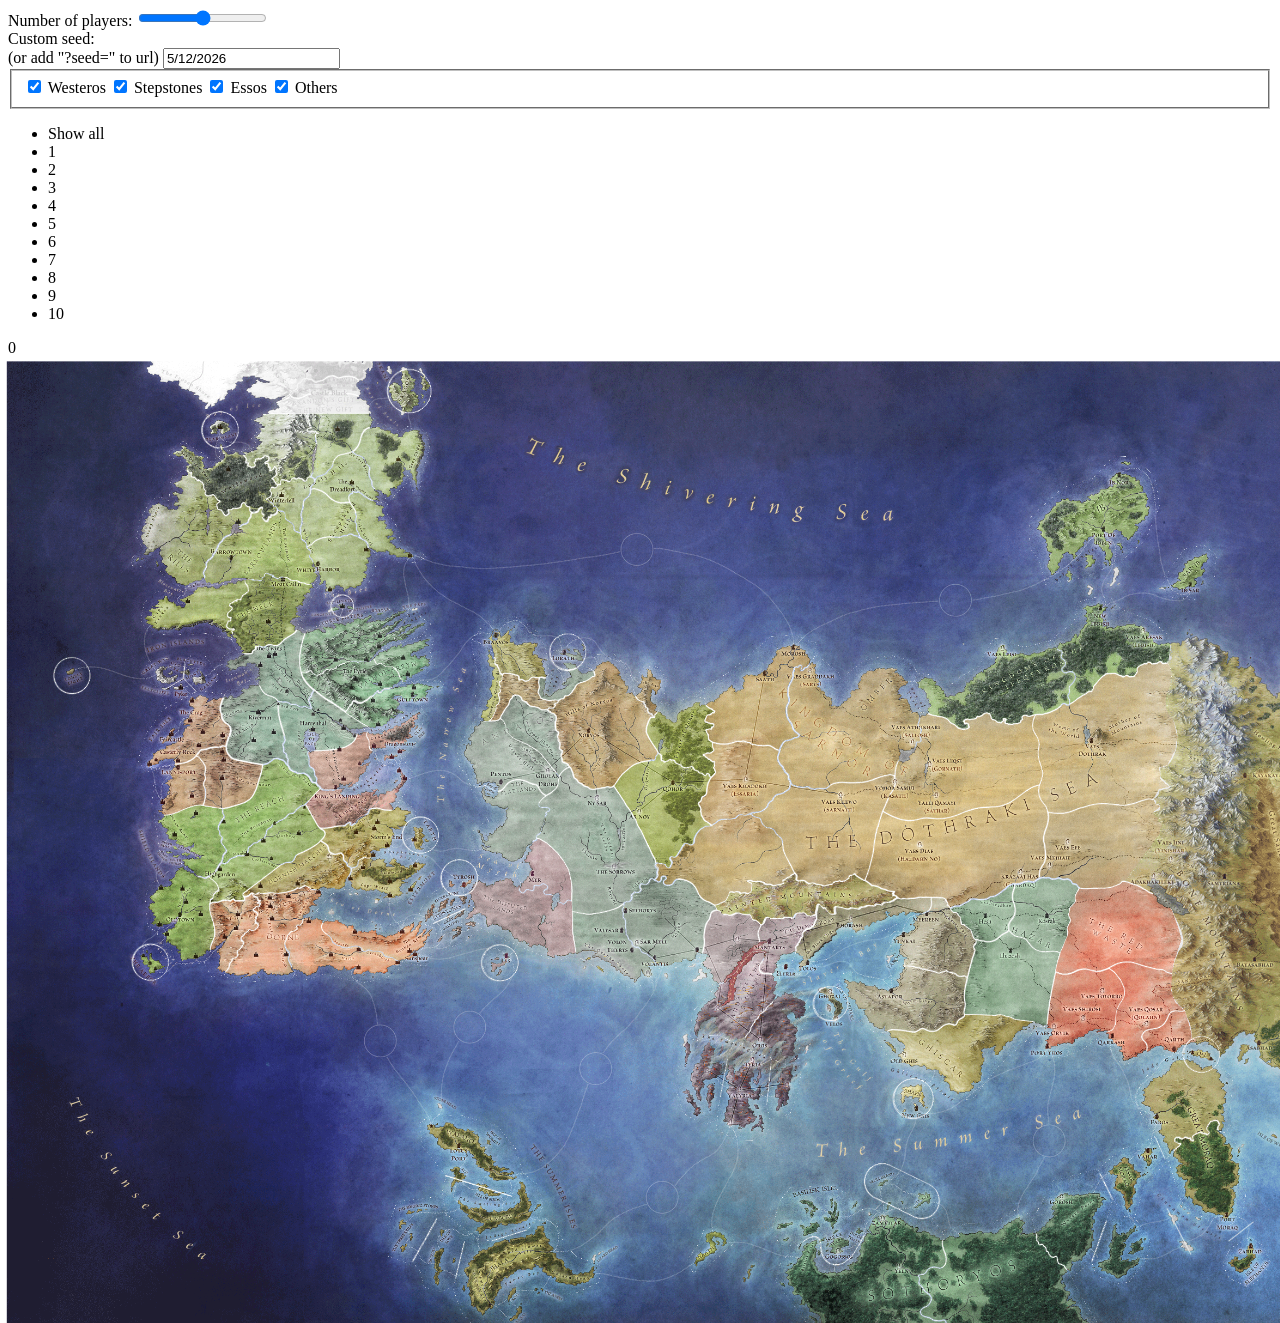
<file: Companion/Companion.html>
<!DOCTYPE HTML>
<html>
<head>
<title>Risk Companion V2</title>

<script src="//ajax.googleapis.com/ajax/libs/jquery/2.1.0/jquery.min.js"></script>
<link rel="stylesheet" type="text/css" href="//ajax.aspnetcdn.com/ajax/jquery.mobile/1.4.0/jquery.mobile-1.4.0.min.css">
<script src="//ajax.aspnetcdn.com/ajax/jquery.mobile/1.4.0/jquery.mobile-1.4.0.min.js"></script>

<link rel="stylesheet" type="text/css" href="styles.css">

<script src="seedrandom.2.3.1.min.js"></script>
<script src="purl.js"></script>

<script>
	var westerosIds = [
		// WESTEROS
		//The North
		"Last-Heart",
		"Northern-Mountains",
		"Wolfswood",
		"Winterfell",
		"The-Dreadfort",
		"Grey-Cliffs",
		"The-Rills",
		"Barrowlands",
		"Sheerpshead-Hills",
		"Widows-Watch",
		"White-Harbor",
		"Cape-Kraken",
		"The-Neck",
		"Bear-Island",
		"Skagos",
		//Riverlands
		"The-Twins",
		"Riverrun",
		"Harrenhal",
		//The Vale
		"Three-Sisters",
		"The-Fingers",
		"The-Eyrie",
		"Gulltown",
		"Longbow-Hall",
		//Westerlands
		"Casterly-Rock",
		"Lannisport",
		"Silverhill",
		//Iron Islands
		"Lonely-Light",
		"Wyk",
		"Harlaw",
		"Pyke",
		//The Reach
		"The-Roseroad",
		"Ocean-Road",
		"Highgarden",
		"Oldtown",
		"The-Arbor",
		//Crownlands
		"Dragonstone",
		"Kingswood",
		"Duskendale",
		//Stormlands
		"Dornish-Marches",
		"Storms-End",
		"Tarth",
		"Rainwood",
		//Dorne
		"Starfall",
		"The-Princes-Pass",
		"Vaith",
		"Sunsprear"
	]
	var stepstonesIds = [
		// STEPSTONES
		"Tyrosh",
		"Bloodstone",
		"Grey-Gallows"
	]
	var essosIds = [
		// ESSOS
		//The Disputed Lands
		"The-Disputed-Lands",
		"Myr",
		"Lys",
		//Rhoyne
		"The-Orange-Shore",
		"Selhorys",
		"The-Sorrows",
		"The-Flatlands",
		"Little-Rhoyne",
		"Upper-Rhoyne",
		//Braavos
		"Braavosian-Coastlands",
		"Braavos",
		//Lorath
		"Lorath",
		"Lorath-Bay",
		//Hills of Norvos
		"Norvos",
		"The-Axe",
		"Western-Hills",
		//Qohor land
		"Forest-of-Qohor",
		"Qohor",
		//Dothraki Territory
		"Saath-and-Morosh",
		"Vaes-Khadokh",
		"South-West-Sarnor",
		"Omber",
		"Vaes-Khewo",
		"Vaes-Leqse-and-Yalli-Qamayi",
		"Vaes-Diaf",
		"Vaes-Dothrak",
		"Vaes-Efe-and-Vaes-Jini",
		//Valyrian Freehold
		"Northern-Ruined-City",
		"Mantarys",
		"Lands-of-the-Long-Summer",
		"Oros",
		"Valyria",
		"Eastern-Ruined-City",
		"Western-Ruined-City",
		//Slaver's Bay
		"Tolos-and-Bhorash",
		"Yunkai",
		"Astapor",
		"Ghozai",
		//Ghiscar
		"Old-Ghis",
		"New-Ghis",
		//Lhazar
		"Hesh",
		"Kosrak",
		"Lhazosh",
		//The Red Waste
		"The-Red-Waste",
		"Vaes-Shirosi-and-Vaes-Tolorro",
		"Vaes-Qosar",
		"Qarth",
		//Kingdoms of the Ifeqevron & Ibben
		"Ib",
		"Far-Ib",
		"New-Ibbish",
		"Vaes-Leisi",
		
		// PAINTED MOUNTAINS
		"Painted-Mountains"
	]
	var othersIds = [
		// OTHER
		//Summer Isles
		"Walano",
		"Omboru",
		"The-Singing-Stones",
		"Isle-of-Love",
		"Jhala",
		//Naath
		"Naath",
		//Sothoryos
		"Basilisk-Isles",
		"Skull-Island-and-Ax-Isle",
		"Zamettar-and-Yeen",
		"Eastern-Sothoryos-Mainland",
		"Wyvern-Point",
		"Eastern-Sothoryos-Island",
		//Moraq
		"Qal",
		"Faros",
		"Great-Moraq-Forest",
		"Lesser-Moraq",
		"Isle-of-Elephants"
	]

	var currentHightlightedPlayer = -1;
	var countryOwnerNumbers = [];
	var unusedIds = [];
	var usedIds = [];


	function highlightLands(playerNumber) {
		currentHightlightedPlayer = playerNumber;

		if (countryOwnerNumbers.length != usedIds.length) {
			alert("something went wrong while dividing, can't highlight the lands.");
		}

		var numberOfLandsForThisPlayer = 0;
		for (var i=0; i < usedIds.length; ++i) {
			if (countryOwnerNumbers[i] == playerNumber) {
				$("#" + usedIds[i]).attr('class', "landMine");
				++numberOfLandsForThisPlayer;
			}
			else if (playerNumber == -1) {
				$("#" + usedIds[i]).attr('class', "landClear");
			}
			else {
				$("#" + usedIds[i]).attr('class', "landNotMine");
			}
		}

		for (var i=0; i < unusedIds.length; ++i) {
			if (playerNumber == -1) {
				$("#" + unusedIds[i]).attr('class', "landClear");
			}
			else {
				$("#" + unusedIds[i]).attr('class', "landNotMine");
			}
		}

		$("#numberOfLandsIndicator").text(numberOfLandsForThisPlayer);
	}

	function shuffle(array, randomGenerator) {
		var currentIndex = array.length
		, temporaryValue
		, randomIndex
		;

		// While there remain elements to shuffle...
		while (0 !== currentIndex) {

		// Pick a remaining element...
		randomIndex = Math.floor(randomGenerator() * currentIndex);
		currentIndex -= 1;

		// And swap it with the current element.
		temporaryValue = array[currentIndex];
		array[currentIndex] = array[randomIndex];
		array[randomIndex] = temporaryValue;
		}

		return array;
	}

	function divide() {
		//get info from the gui
		var numberOfPlayers = $("#slider-numberOfPlayers").val();
		var seed = $("#text-Seed").val();
		// create random generator with the seed from the gui
		var randomGenerator = new Math.seedrandom(seed);
		
		//create player numbers list and shuffle it
		var playerNumbers = new Array(numberOfPlayers);
		for (var i=0; i < numberOfPlayers; i++) {
			playerNumbers[i] = i+1;
		}
		var shuffledPlayerNumbers = shuffle(playerNumbers, randomGenerator);
		
		//gather lands
		usedIds = []; //clear array
		unusedIds = [];
		if ($("#Westeros-checkbox").prop("checked") == true)	{ usedIds = usedIds.concat(westerosIds); }
		else { unusedIds = unusedIds.concat(westerosIds); }
		if ($("#Stepstones-checkbox").prop("checked") == true)	{ usedIds = usedIds.concat(stepstonesIds); }
		else { unusedIds = unusedIds.concat(stepstonesIds); }
		if ($("#Essos-checkbox").prop("checked") == true)		{ usedIds = usedIds.concat(essosIds); }
		else { unusedIds = unusedIds.concat(essosIds); }
		if ($("#Others-checkbox").prop("checked") == true)		{ usedIds = usedIds.concat(othersIds); }
		else { unusedIds = unusedIds.concat(othersIds); }

		countryOwnerNumbers = [];
		for (var i=0; i < usedIds.length; i++) {
			countryOwnerNumbers[i] = shuffledPlayerNumbers[i%numberOfPlayers];
		}
		countryOwnerNumbers = shuffle(countryOwnerNumbers, randomGenerator);

		//fix the highlighting
		highlightLands(currentHightlightedPlayer);
	}

	function rescaleMap() {
		var scale = ($(document).innerWidth()) / 2362.0;
		$("#map").css("transform", "scale("+scale+","+scale+")");
		$("#map").css("-ms-transform", "scale("+scale+","+scale+")");
		$("#map").css("-webkit-transform", "scale("+scale+","+scale+")");
	}

	function reloadImage(image) {
		// Refresh the src attribute, which should make the
		// browsers reload the iamge.
		image.src = image.src;
	}



	//wait for document to be ready.
	$(document).ready(function(){
		rescaleMap();

		var seed = $.url().param("seed");
		if (seed == undefined) {
			var currentDate = new Date()
			seed = currentDate.getDate() + "/" + (currentDate.getMonth()+1) + "/" + currentDate.getFullYear();
		}
		$("#text-Seed").val(seed);

		//Auto divide on page load
		divide();
	});

	$( window ).resize(function() {
		rescaleMap();
	});
</script>

</head>

<body>

	<div class="ui-field-contain">
		<label for="slider-numberOfPlayers">Number of players:</label>
		<input type="range" name="slider-numberOfPlayers" id="slider-numberOfPlayers" value="6" min="2" max="10" onchange="divide();" />
	</div>
	
	<div class="ui-field-contain">
		<label for="text-Seed">Custom seed:<br>(or add "?seed=" to url)</label>
		<input type="text" name="text-Seed" id="text-Seed" value="Seed" onchange="divide();"/>
	</div>

	<!--<button onclick="divide();">Divide</button>-->

	<div class="ui-field-contain">
		<fieldset data-role="controlgroup" data-type="horizontal">
			<input type="checkbox" id="Westeros-checkbox" checked="checked" onchange="divide();">
			<label for="Westeros-checkbox">Westeros</label>

			<input type="checkbox" id="Stepstones-checkbox" checked="checked" onchange="divide();">
			<label for="Stepstones-checkbox">Stepstones</label>

			<input type="checkbox" id="Essos-checkbox" checked="checked" onchange="divide();">
			<label for="Essos-checkbox">Essos</label>

			<input type="checkbox" id="Others-checkbox" checked="checked" onchange="divide();">
			<label for="Others-checkbox">Others</label>
		</fieldset>
	</div>

	<div data-role="navbar">
		<ul>
			<li class="playerSelectNone"><a class="ui-btn-active" onclick="highlightLands(-1);">Show all</a></li>

			<li class="playerSelect"><a onclick="highlightLands(1);">1</a></li>
			<li class="playerSelect"><a onclick="highlightLands(2);">2</a></li>
			<li class="playerSelect"><a onclick="highlightLands(3);">3</a></li>
			<li class="playerSelect"><a onclick="highlightLands(4);">4</a></li>
			<li class="playerSelect"><a onclick="highlightLands(5);">5</a></li>
			<li class="playerSelect"><a onclick="highlightLands(6);">6</a></li>
			<li class="playerSelect"><a onclick="highlightLands(7);">7</a></li>
			<li class="playerSelect"><a onclick="highlightLands(8);">8</a></li>
			<li class="playerSelect"><a onclick="highlightLands(9);">9</a></li>
			<li class="playerSelect"><a onclick="highlightLands(10);">10</a></li>
		</ul>
	</div><!-- /navbar -->
	
	<div id="numberOfLandsIndicator"></div>

	<div id="map" class="map">
		<div style="position: absolute; left: 7px; top: 8px;">			<img 										onerror="reloadImage(this);" src="Cut Images/1.png"										width="2362" height="1772" /></div>
		<div style="position: absolute; left: 1534px; top: 1114px;">	<img id="Astapor"							onerror="reloadImage(this);" src="Cut Images/Astapor.png"								width="236" height="126" /></div>
		<div style="position: absolute; left: 362px; top: 276px;">		<img id="Barrowlands"						onerror="reloadImage(this);" src="Cut Images/Barrowlands.png"							width="218" height="144" /></div>
		<div style="position: absolute; left: 1412px; top: 1521px;">	<img id="Basilisk-Isles"					onerror="reloadImage(this);" src="Cut Images/Basilisk-Isles.png"							width="172" height="145" /></div>
		<div style="position: absolute; left: 365px; top: 100px;">		<img id="Bear-Island"						onerror="reloadImage(this);" src="Cut Images/Bear-Island.png"							width="68" height="68" /></div>
		<div style="position: absolute; left: 763px; top: 974px;">		<img id="Bloodstone"						onerror="reloadImage(this);" src="Cut Images/Bloodstone.png"								width="97" height="70" /></div>
		<div style="position: absolute; left: 860px; top: 476px;">		<img id="Braavos"							onerror="reloadImage(this);" src="Cut Images/Braavos.png"								width="142" height="120" /></div>
		<div style="position: absolute; left: 859px; top: 519px;">		<img id="Braavosian-Coastlands"				onerror="reloadImage(this);" src="Cut Images/Braavosian-Coastlands.png"					width="60" height="152" /></div>
		<div style="position: absolute; left: 253px; top: 408px;">		<img id="Cape-Kraken"						onerror="reloadImage(this);" src="Cut Images/Cape-Kraken.png"							width="198" height="110" /></div>
		<div style="position: absolute; left: 248px; top: 613px;">		<img id="Casterly-Rock"						onerror="reloadImage(this);" src="Cut Images/Casterly-Rock.png"							width="171" height="148" /></div>
		<div style="position: absolute; left: 440px; top: 889px;">		<img id="Dornish-Marches"					onerror="reloadImage(this);" src="Cut Images/Dornish-Marches.png"						width="199" height="102" /></div>
		<div style="position: absolute; left: 667px; top: 642px;">		<img id="Dragonstone"						onerror="reloadImage(this);" src="Cut Images/Dragonstone.png"							width="110" height="107" /></div>
		<div style="position: absolute; left: 559px; top: 680px;">		<img id="Duskendale"						onerror="reloadImage(this);" src="Cut Images/Duskendale.png"								width="130" height="115" /></div>
		<div style="position: absolute; left: 1401px; top: 1283px;">	<img id="Eastern-Ruined-City"				onerror="reloadImage(this);" src="Cut Images/Eastern-Ruined-City.png"					width="63" height="118" /></div>
		<div style="position: absolute; left: 1998px; top: 1573px;">	<img id="Eastern-Sothoryos-Island"			onerror="reloadImage(this);" src="Cut Images/Eastern-Sothoryos-Island.png"				width="109" height="129" /></div>
		<div style="position: absolute; left: 1679px; top: 1565px;">	<img id="Eastern-Sothoryos-Mainland"		onerror="reloadImage(this);" src="Cut Images/Eastern-Sothoryos-Mainland.png"				width="334" height="215" /></div>
		<div style="position: absolute; left: 2130px; top: 345px;">		<img id="Far-Ib"							onerror="reloadImage(this);" src="Cut Images/Far-Ib.png"									width="97" height="101" /></div>
		<div style="position: absolute; left: 2077px; top: 1277px;">	<img id="Faros"								onerror="reloadImage(this);" src="Cut Images/Faros.png"									width="180" height="196" /></div>
		<div style="position: absolute; left: 1181px; top: 622px;">		<img id="Forest-of-Qohor"					onerror="reloadImage(this);" src="Cut Images/Forest-of-Qohor.png"						width="127" height="150" /></div>
		<div style="position: absolute; left: 1488px; top: 1155px;">	<img id="Ghozai"							onerror="reloadImage(this);" src="Cut Images/Ghozai.png"									width="63" height="63" /></div>
		<div style="position: absolute; left: 2136px; top: 1401px;">	<img id="Great-Moraq-Forest"				onerror="reloadImage(this);" src="Cut Images/Great-Moraq-Forest.png"						width="147" height="196" /></div>
		<div style="position: absolute; left: 642px; top: 122px;">		<img id="Grey-Cliffs"						onerror="reloadImage(this);" src="Cut Images/Grey-Cliffs.png"							width="141" height="139" /></div>
		<div style="position: absolute; left: 780px; top: 1007px;">		<img id="Grey-Gallows"						onerror="reloadImage(this);" src="Cut Images/Grey-Gallows.png"							width="94" height="79" /></div>
		<div style="position: absolute; left: 627px; top: 588px;">		<img id="Gulltown"							onerror="reloadImage(this);" src="Cut Images/Gulltown.png"								width="182" height="97" /></div>
		<div style="position: absolute; left: 332px; top: 548px;">		<img id="Harlaw"							onerror="reloadImage(this);" src="Cut Images/Harlaw.png"									width="64" height="68" /></div>
		<div style="position: absolute; left: 505px; top: 612px;">		<img id="Harrenhal"							onerror="reloadImage(this);" src="Cut Images/Harrenhal.png"								width="168" height="169" /></div>
		<div style="position: absolute; left: 1738px; top: 966px;">		<img id="Hesh"								onerror="reloadImage(this);" src="Cut Images/Hesh.png"									width="120" height="108" /></div>
		<div style="position: absolute; left: 377px; top: 821px;">		<img id="Highgarden"						onerror="reloadImage(this);" src="Cut Images/Highgarden.png"								width="215" height="182" /></div>
		<div style="position: absolute; left: 1883px; top: 181px;">		<img id="Ib"								onerror="reloadImage(this);" src="Cut Images/Ib.png"										width="240" height="237" /></div>
		<div style="position: absolute; left: 2238px; top: 1615px;">	<img id="Isle-of-Elephants"					onerror="reloadImage(this);" src="Cut Images/Isle-of-Elephants.png"						width="88" height="92" /></div>
		<div style="position: absolute; left: 751px; top: 1575px;">		<img id="Isle-of-Love"						onerror="reloadImage(this);" src="Cut Images/Isle-of-Love.png"							width="106" height="141" /></div>
		<div style="position: absolute; left: 824px; top: 1578px;">		<img id="Jhala"								onerror="reloadImage(this);" src="Cut Images/Jhala.png"									width="274" height="202" /></div>
		<div style="position: absolute; left: 555px; top: 737px;">		<img id="Kingswood"							onerror="reloadImage(this);" src="Cut Images/Kingswood.png"								width="196" height="128" /></div>
		<div style="position: absolute; left: 1846px; top: 955px;">		<img id="Kosrak"							onerror="reloadImage(this);" src="Cut Images/Kosrak.png"									width="130" height="140" /></div>
		<div style="position: absolute; left: 1262px; top: 1090px;">	<img id="Lands-of-the-Long-Summer"			onerror="reloadImage(this);" src="Cut Images/Lands-of-the-Long-Summer.png"				width="164" height="170" /></div>
		<div style="position: absolute; left: 273px; top: 732px;">		<img id="Lannisport"						onerror="reloadImage(this);" src="Cut Images/Lannisport.png"								width="99" height="110" /></div>
		<div style="position: absolute; left: 559px; top: 103px;">		<img id="Last-Heart"						onerror="reloadImage(this);" src="Cut Images/Last-Heart.png"								width="124" height="125" /></div>
		<div style="position: absolute; left: 2009px; top: 1432px;">	<img id="Lesser-Moraq"						onerror="reloadImage(this);" src="Cut Images/Lesser-Moraq.png"							width="125" height="148" /></div>
		<div style="position: absolute; left: 1764px; top: 1053px;">	<img id="Lhazosh"							onerror="reloadImage(this);" src="Cut Images/Lhazosh.png"								width="177" height="177" /></div>
		<div style="position: absolute; left: 834px; top: 663px;">		<img id="Little-Rhoyne"						onerror="reloadImage(this);" src="Cut Images/Little-Rhoyne.png"							width="188" height="142" /></div>
		<div style="position: absolute; left: 94px; top: 552px;">		<img id="Lonely-Light"						onerror="reloadImage(this);" src="Cut Images/Lonely-Light.png"							width="66" height="66" /></div>
		<div style="position: absolute; left: 679px; top: 511px;">		<img id="Longbow-Hall"						onerror="reloadImage(this);" src="Cut Images/Longbow-Hall.png"							width="113" height="89" /></div>
		<div style="position: absolute; left: 1004px; top: 508px;">		<img id="Lorath"							onerror="reloadImage(this);" src="Cut Images/Lorath.png"									width="66" height="66" /></div>
		<div style="position: absolute; left: 982px; top: 565px;">		<img id="Lorath-Bay"						onerror="reloadImage(this);" src="Cut Images/Lorath-Bay.png"								width="105" height="66" /></div>
		<div style="position: absolute; left: 880px; top: 1079px;">		<img id="Lys"								onerror="reloadImage(this);" src="Cut Images/Lys.png"									width="66" height="66" /></div>
		<div style="position: absolute; left: 1377px; top: 1019px;">	<img id="Mantarys"							onerror="reloadImage(this);" src="Cut Images/Mantarys.png"								width="116" height="114" /></div>
		<div style="position: absolute; left: 941px; top: 883px;">		<img id="Myr"								onerror="reloadImage(this);" src="Cut Images/Myr.png"									width="104" height="122" /></div>
		<div style="position: absolute; left: 1255px; top: 1595px;">	<img id="Naath"								onerror="reloadImage(this);" src="Cut Images/Naath.png"									width="87" height="85" /></div>
		<div style="position: absolute; left: 1635px; top: 1324px;">	<img id="New-Ghis"							onerror="reloadImage(this);" src="Cut Images/New-Ghis.png"								width="73" height="73" /></div>
		<div style="position: absolute; left: 1926px; top: 440px;">		<img id="New-Ibbish"						onerror="reloadImage(this);" src="Cut Images/New-Ibbish.png"								width="216" height="198" /></div>
		<div style="position: absolute; left: 439px; top: 104px;">		<img id="Northern-Mountains"				onerror="reloadImage(this);" src="Cut Images/Northern-Mountains.png"						width="140" height="131" /></div>
		<div style="position: absolute; left: 1278px; top: 1014px;">	<img id="Northern-Ruined-City"				onerror="reloadImage(this);" src="Cut Images/Northern-Ruined-City.png"					width="114" height="142" /></div>
		<div style="position: absolute; left: 998px; top: 546px;">		<img id="Norvos"							onerror="reloadImage(this);" src="Cut Images/Norvos.png"									width="205" height="248" /></div>
		<div style="position: absolute; left: 277px; top: 822px;">		<img id="Ocean-Road"						onerror="reloadImage(this);" src="Cut Images/Ocean-Road.png"								width="133" height="134" /></div>
		<div style="position: absolute; left: 1605px; top: 1206px;">	<img id="Old-Ghis"							onerror="reloadImage(this);" src="Cut Images/Old-Ghis.png"								width="291" height="157" /></div>
		<div style="position: absolute; left: 261px; top: 926px;">		<img id="Oldtown"							onerror="reloadImage(this);" src="Cut Images/Oldtown.png"								width="135" height="189" /></div>
		<div style="position: absolute; left: 1422px; top: 547px;">		<img id="Omber"								onerror="reloadImage(this);" src="Cut Images/Omber.png"									width="264" height="246" /></div>
		<div style="position: absolute; left: 806px; top: 1496px;">		<img id="Omboru"							onerror="reloadImage(this);" src="Cut Images/Omboru.png"									width="185" height="126" /></div>
		<div style="position: absolute; left: 1356px; top: 1158px;">	<img id="Oros"								onerror="reloadImage(this);" src="Cut Images/Oros.png"									width="125" height="139" /></div>
		<div style="position: absolute; left: 1304px; top: 948px;">		<img id="Painted-Mountains"					onerror="reloadImage(this);" src="Cut Images/Painted-Mountains.png"						width="337" height="95" /></div>
		<div style="position: absolute; left: 289px; top: 589px;">		<img id="Pyke"								onerror="reloadImage(this);" src="Cut Images/Pyke.png"									width="66" height="56" /></div>
		<div style="position: absolute; left: 2167px; top: 1247px;">	<img id="Qal"								onerror="reloadImage(this);" src="Cut Images/Qal.png"									width="66" height="66" /></div>
		<div style="position: absolute; left: 2090px; top: 1199px;">	<img id="Qarth"								onerror="reloadImage(this);" src="Cut Images/Qarth.png"									width="92" height="86" /></div>
		<div style="position: absolute; left: 1121px; top: 728px;">		<img id="Qohor"								onerror="reloadImage(this);" src="Cut Images/Qohor.png"									width="180" height="211" /></div>
		<div style="position: absolute; left: 632px; top: 907px;">		<img id="Rainwood"							onerror="reloadImage(this);" src="Cut Images/Rainwood.png"								width="157" height="97" /></div>
		<div style="position: absolute; left: 399px; top: 591px;">		<img id="Riverrun"							onerror="reloadImage(this);" src="Cut Images/Riverrun.png"								width="126" height="161" /></div>
		<div style="position: absolute; left: 1271px; top: 511px;">		<img id="Saath-and-Morosh"					onerror="reloadImage(this);" src="Cut Images/Saath-&amp;-Morosh.png"						width="222" height="212" /></div>
		<div style="position: absolute; left: 1136px; top: 953px;">		<img id="Selhorys"							onerror="reloadImage(this);" src="Cut Images/Selhorys.png"								width="175" height="170" /></div>
		<div style="position: absolute; left: 545px; top: 244px;">		<img id="Sheerpshead-Hills"					onerror="reloadImage(this);" src="Cut Images/Sheerpshead-Hills.png"						width="112" height="105" /></div>
		<div style="position: absolute; left: 355px; top: 714px;">		<img id="Silverhill"						onerror="reloadImage(this);" src="Cut Images/Silverhill.png"								width="122" height="115" /></div>
		<div style="position: absolute; left: 706px; top: 23px;">		<img id="Skagos"							onerror="reloadImage(this);" src="Cut Images/Skagos.png"									width="80" height="80" /></div>
		<div style="position: absolute; left: 1581px; top: 1480px;">	<img id="Skull-Island-and-Ax-Isle"			onerror="reloadImage(this);" src="Cut Images/Skull-Island-&amp;-Ax-Isle.png"				width="137" height="101" /></div>
		<div style="position: absolute; left: 1195px; top: 838px;">		<img id="South-West-Sarnor"					onerror="reloadImage(this);" src="Cut Images/South-West-Sarnor.png"						width="259" height="169" /></div>
		<div style="position: absolute; left: 369px; top: 984px;">		<img id="Starfall"							onerror="reloadImage(this);" src="Cut Images/Starfall.png"								width="102" height="153" /></div>
		<div style="position: absolute; left: 581px; top: 814px;">		<img id="Storms-End"						onerror="reloadImage(this);" src="Cut Images/Storm's-End.png"							width="177" height="125" /></div>
		<div style="position: absolute; left: 584px; top: 1025px;">		<img id="Sunsprear"							onerror="reloadImage(this);" src="Cut Images/Sunsprear.png"								width="212" height="93" /></div>
		<div style="position: absolute; left: 733px; top: 844px;">		<img id="Tarth"								onerror="reloadImage(this);" src="Cut Images/Tarth.png"									width="67" height="67" /></div>
		<div style="position: absolute; left: 238px; top: 1078px;">		<img id="The-Arbor"							onerror="reloadImage(this);" src="Cut Images/The-Arbor.png"								width="66" height="66" /></div>
		<div style="position: absolute; left: 1156px; top: 567px;">		<img id="The-Axe"							onerror="reloadImage(this);" src="Cut Images/The-Axe.png"								width="62" height="94" /></div>
		<div style="position: absolute; left: 851px; top: 949px;">		<img id="The-Disputed-Lands"				onerror="reloadImage(this);" src="Cut Images/The-Disputed-Lands.png"						width="202" height="159" /></div>
		<div style="position: absolute; left: 565px; top: 174px;">		<img id="The-Dreadfort"						onerror="reloadImage(this);" src="Cut Images/The-Dreadfort.png"							width="130" height="95" /></div>
		<div style="position: absolute; left: 547px; top: 551px;">		<img id="The-Eyrie"							onerror="reloadImage(this);" src="Cut Images/The-Eyrie.png"								width="186" height="100" /></div>
		<div style="position: absolute; left: 544px; top: 461px;">		<img id="The-Fingers"						onerror="reloadImage(this);" src="Cut Images/The-Fingers.png"							width="241" height="124" /></div>
		<div style="position: absolute; left: 859px; top: 776px;">		<img id="The-Flatlands"						onerror="reloadImage(this);" src="Cut Images/The-Flatlands.png"							width="145" height="176" /></div>
		<div style="position: absolute; left: 411px; top: 396px;">		<img id="The-Neck"							onerror="reloadImage(this);" src="Cut Images/The-Neck.png"								width="168" height="149" /></div>
		<div style="position: absolute; left: 1045px; top: 1002px;">	<img id="The-Orange-Shore"					onerror="reloadImage(this);" src="Cut Images/The-Orange-Shore.png"						width="154" height="155" /></div>
		<div style="position: absolute; left: 406px; top: 970px;">		<img id="The-Princes-Pass"					onerror="reloadImage(this);" src="Cut Images/The-Prince's-Pass.png"						width="198" height="178" /></div>
		<div style="position: absolute; left: 1931px; top: 962px;">		<img id="The-Red-Waste"						onerror="reloadImage(this);" src="Cut Images/The-Red-Waste.png"							width="232" height="171" /></div>
		<div style="position: absolute; left: 234px; top: 205px;">		<img id="The-Rills"							onerror="reloadImage(this);" src="Cut Images/The-Rills.png"								width="224" height="220" /></div>
		<div style="position: absolute; left: 395px; top: 737px;">		<img id="The-Roseroad"						onerror="reloadImage(this);" src="Cut Images/The-Roseroad.png"							width="187" height="193" /></div>
		<div style="position: absolute; left: 706px; top: 1541px;">		<img id="The-Singing-Stones"				onerror="reloadImage(this);" src="Cut Images/The-Singing-Stones.png"						width="107" height="124" /></div>
		<div style="position: absolute; left: 978px; top: 753px;">		<img id="The-Sorrows"						onerror="reloadImage(this);" src="Cut Images/The-Sorrows.png"							width="225" height="270" /></div>
		<div style="position: absolute; left: 398px; top: 494px;">		<img id="The-Twins"							onerror="reloadImage(this);" src="Cut Images/The-Twins.png"								width="172" height="151" /></div>
		<div style="position: absolute; left: 603px; top: 437px;">		<img id="Three-Sisters"						onerror="reloadImage(this);" src="Cut Images/Three-Sisters.png"							width="41" height="41" /></div>
		<div style="position: absolute; left: 1447px; top: 991px;">		<img id="Tolos-and-Bhorash"					onerror="reloadImage(this);" src="Cut Images/Tolos-&amp;-Bhorash.png"					width="258" height="146" /></div>
		<div style="position: absolute; left: 804px; top: 922px;">		<img id="Tyrosh"							onerror="reloadImage(this);" src="Cut Images/Tyrosh.png"									width="67" height="67" /></div>
		<div style="position: absolute; left: 911px; top: 620px;">		<img id="Upper-Rhoyne"						onerror="reloadImage(this);" src="Cut Images/Upper-Rhoyne.png"							width="128" height="151" /></div>
		<div style="position: absolute; left: 1582px; top: 786px;">		<img id="Vaes-Diaf"							onerror="reloadImage(this);" src="Cut Images/Vaes-Diaf.png"								width="337" height="226" /></div>
		<div style="position: absolute; left: 1889px; top: 559px;">		<img id="Vaes-Dothrak"						onerror="reloadImage(this);" src="Cut Images/Vaes-Dothrak.png"							width="266" height="279" /></div>
		<div style="position: absolute; left: 1902px; top: 811px;">		<img id="Vaes-Efe-and-Vaes-Jini"			onerror="reloadImage(this);" src="Cut Images/Vaes-Efe-&amp;-Vaes-Jini.png"				width="229" height="165" /></div>
		<div style="position: absolute; left: 1277px; top: 705px;">		<img id="Vaes-Khadokh"						onerror="reloadImage(this);" src="Cut Images/Vaes-Khadokh.png"							width="168" height="155" /></div>
		<div style="position: absolute; left: 1372px; top: 766px;">		<img id="Vaes-Khewo"						onerror="reloadImage(this);" src="Cut Images/Vaes-Khewo.png"								width="266" height="205" /></div>
		<div style="position: absolute; left: 1668px; top: 516px;">		<img id="Vaes-Leisi"						onerror="reloadImage(this);" src="Cut Images/Vaes-Leisi.png"								width="301" height="167" /></div>
		<div style="position: absolute; left: 1615px; top: 652px;">		<img id="Vaes-Leqse-and-Yalli-Qamayi"		onerror="reloadImage(this);" src="Cut Images/Vaes-Leqse-&amp;-Yalli-Qamayi.png"			width="294" height="199" /></div>
		<div style="position: absolute; left: 2016px; top: 1110px;">	<img id="Vaes-Qosar"						onerror="reloadImage(this);" src="Cut Images/Vaes-Qosar.png"								width="153" height="188" /></div>
		<div style="position: absolute; left: 1880px; top: 1122px;">	<img id="Vaes-Shirosi-and-Vaes-Tolorro"		onerror="reloadImage(this);" src="Cut Images/Vaes-Shirosi-&amp;-Vaes-Tolorro.png"		width="179" height="164" /></div>
		<div style="position: absolute; left: 517px; top: 1016px;">		<img id="Vaith"								onerror="reloadImage(this);" src="Cut Images/Vaith.png"									width="217" height="132" /></div>
		<div style="position: absolute; left: 1309px; top: 1257px;">	<img id="Valyria"							onerror="reloadImage(this);" src="Cut Images/Valyria.png"								width="102" height="181" /></div>
		<div style="position: absolute; left: 765px; top: 1390px;">		<img id="Walano"							onerror="reloadImage(this);" src="Cut Images/Walano.png"									width="188" height="151" /></div>
		<div style="position: absolute; left: 891px; top: 580px;">		<img id="Western-Hills"						onerror="reloadImage(this);" src="Cut Images/Western-Hills.png"							width="130" height="89" /></div>
		<div style="position: absolute; left: 1234px; top: 1245px;">	<img id="Western-Ruined-City"				onerror="reloadImage(this);" src="Cut Images/Western-Ruined-City.png"					width="107" height="164" /></div>
		<div style="position: absolute; left: 557px; top: 325px;">		<img id="White-Harbor"						onerror="reloadImage(this);" src="Cut Images/White-Harbor.png"							width="129" height="113" /></div>
		<div style="position: absolute; left: 635px; top: 247px;">		<img id="Widows-Watch"						onerror="reloadImage(this);" src="Cut Images/Widow's-Watch.png"							width="141" height="131" /></div>
		<div style="position: absolute; left: 482px; top: 219px;">		<img id="Winterfell"						onerror="reloadImage(this);" src="Cut Images/Winterfell.png"								width="90" height="104" /></div>
		<div style="position: absolute; left: 304px; top: 155px;">		<img id="Wolfswood"							onerror="reloadImage(this);" src="Cut Images/Wolfswood.png"								width="201" height="146" /></div>
		<div style="position: absolute; left: 253px; top: 553px;">		<img id="Wyk"								onerror="reloadImage(this);" src="Cut Images/Wyk.png"									width="81" height="58" /></div>
		<div style="position: absolute; left: 1889px; top: 1490px;">	<img id="Wyvern-Point"						onerror="reloadImage(this);" src="Cut Images/Wyvern-Point.png"							width="147" height="200" /></div>
		<div style="position: absolute; left: 1624px; top: 992px;">		<img id="Yunkai"							onerror="reloadImage(this);" src="Cut Images/Yunkai.png"									width="162" height="147" /></div>
		<div style="position: absolute; left: 1418px; top: 1550px;">	<img id="Zamettar-and-Yeen"					onerror="reloadImage(this);" src="Cut Images/Zamettar-&amp;-Yeen.png"					width="313" height="230" /></div>
	</div>

</body>

</html>
</file>
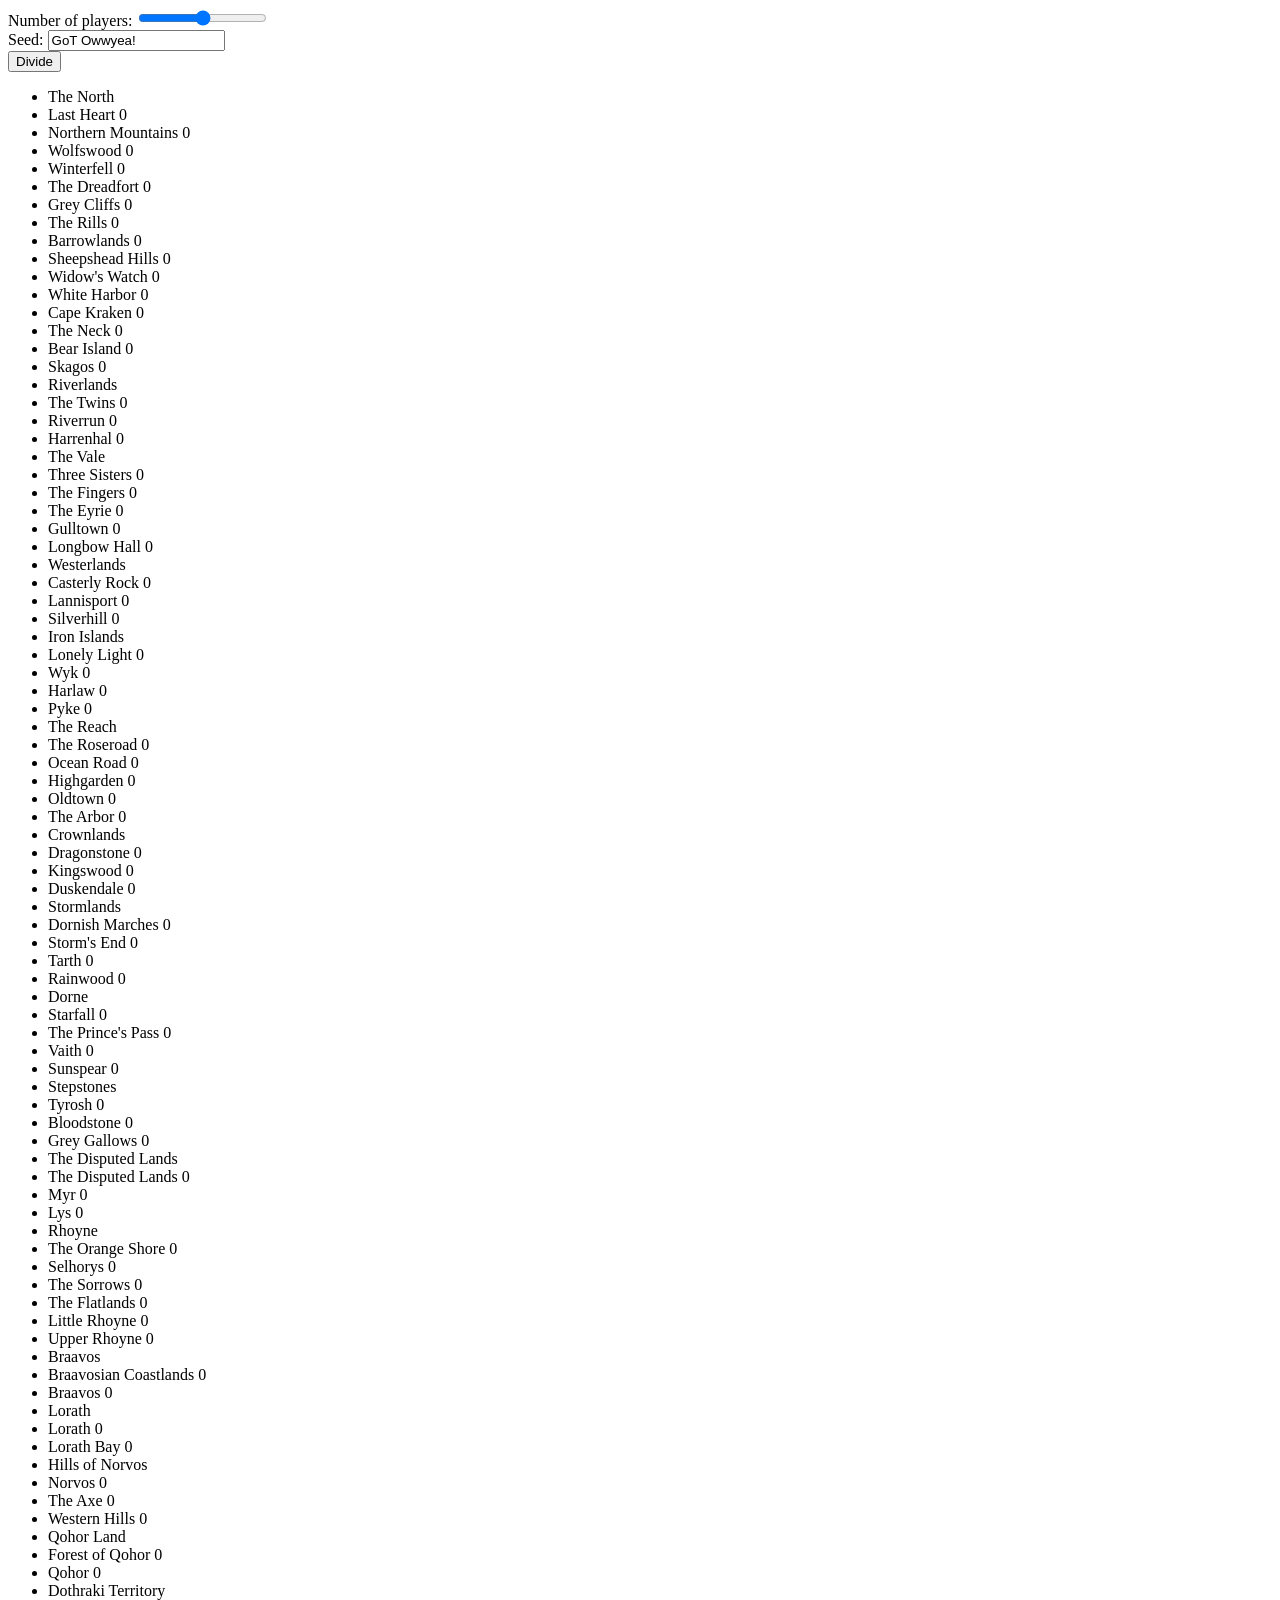
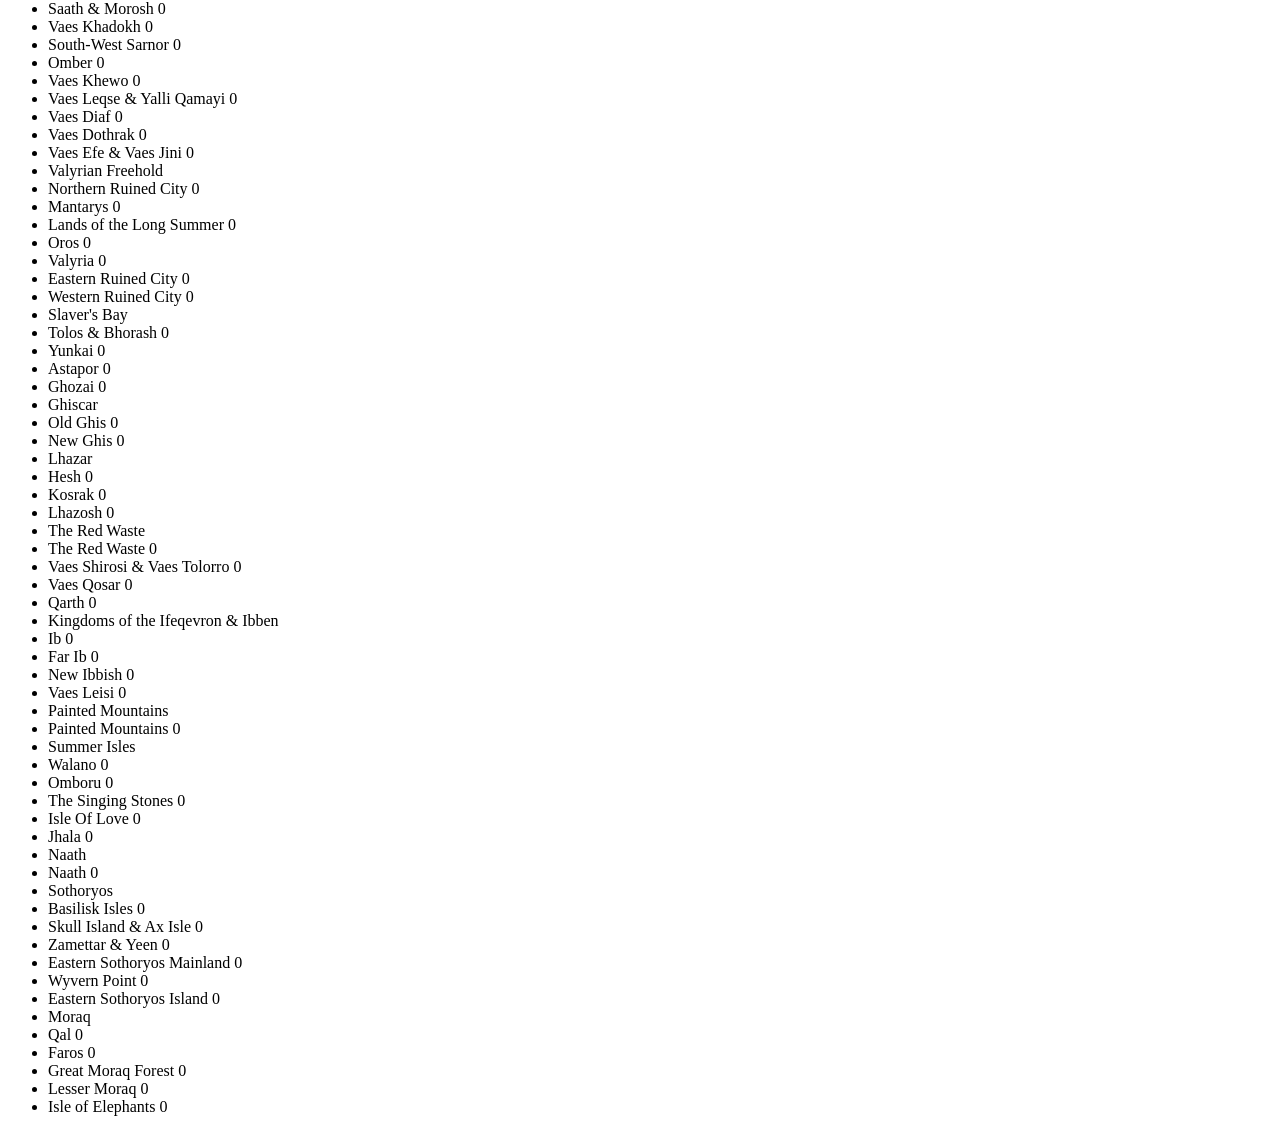
<file: Companion/Companion_Old.html>
<!DOCTYPE HTML>
<html>
<head>
<title>Risk Companion</title>

<script src="//ajax.googleapis.com/ajax/libs/jquery/2.1.0/jquery.min.js"></script>
<link rel="stylesheet" type="text/css" href="//ajax.aspnetcdn.com/ajax/jquery.mobile/1.4.0/jquery.mobile-1.4.0.min.css">
<script src="//ajax.aspnetcdn.com/ajax/jquery.mobile/1.4.0/jquery.mobile-1.4.0.min.js"></script>

<script src="seedrandom.2.3.1.min.js"></script>

<script>
	//wait for document to be ready.
	$(document).ready(function(){
		$("#button-Divide").click(function () {
			var landRulerIdList = $(".landRulerNum");
			var numberOfPlayers = $("#slider-numberOfPlayers").val();
			
			var seed = $("#text-Seed").val();
			var randomGenerator = new Math.seedrandom(seed);
			
			//create player numbers list and shuffle it
			var playerNumbers = new Array(numberOfPlayers);
			for (var i=0; i < numberOfPlayers; i++) {
				playerNumbers[i] = i+1;
			}
			var shuffledPlayerNumbers = shuffle(playerNumbers, randomGenerator);
			
			//generate random number list
			var numberList = new Array(landRulerIdList.length);
			for (var i=0; i < landRulerIdList.length; i++) {
				numberList[i] = shuffledPlayerNumbers[i%numberOfPlayers];
			}
			numberList = shuffle(numberList, randomGenerator);
			
			//assign each country a player
			for (var i=0; i < landRulerIdList.length; i++) {
				$(landRulerIdList[i]).text(numberList[i]);
			}
		});
	});

	function shuffle(array, randomGenerator) {
		var currentIndex = array.length
		, temporaryValue
		, randomIndex
		;

		// While there remain elements to shuffle...
		while (0 !== currentIndex) {

		// Pick a remaining element...
		randomIndex = Math.floor(randomGenerator() * currentIndex);
		currentIndex -= 1;

		// And swap it with the current element.
		temporaryValue = array[currentIndex];
		array[currentIndex] = array[randomIndex];
		array[randomIndex] = temporaryValue;
		}

		return array;
	}
</script>

</head>

<body>

	<div class="ui-field-contain">
		<label for="slider-numberOfPlayers">Number of players:</label>
		<input type="range" name="slider-numberOfPlayers" id="slider-numberOfPlayers" value="6" min="2" max="10">
	</div>
	
	<div class="ui-field-contain">
		<label for="text-Seed">Seed:</label>
		<input type="text" name="text-Seed" id="text-Seed" value="GoT Owwyea!" />
	</div>
	<input type="button" value="Divide" id="button-Divide">
	
	<ul data-role="listview" data-filter="true" data-inset="true" class="ui-listview ui-listview-inset ui-corner-all ui-shadow">
		<li data-role="list-divider" role="heading" class="ui-li-divider ui-bar-inherit">	The North	</li>
		<li class="ui-li-static ui-body-inherit ui-li-has-count">	Last Heart	<span class="ui-li-count ui-body-inherit landRulerNum">0</span></li>
		<li class="ui-li-static ui-body-inherit ui-li-has-count">	Northern Mountains	<span class="ui-li-count ui-body-inherit landRulerNum">0</span></li>
		<li class="ui-li-static ui-body-inherit ui-li-has-count">	Wolfswood	<span class="ui-li-count ui-body-inherit landRulerNum">0</span></li>
		<li class="ui-li-static ui-body-inherit ui-li-has-count">	Winterfell	<span class="ui-li-count ui-body-inherit landRulerNum">0</span></li>
		<li class="ui-li-static ui-body-inherit ui-li-has-count">	The Dreadfort	<span class="ui-li-count ui-body-inherit landRulerNum">0</span></li>
		<li class="ui-li-static ui-body-inherit ui-li-has-count">	Grey Cliffs	<span class="ui-li-count ui-body-inherit landRulerNum">0</span></li>
		<li class="ui-li-static ui-body-inherit ui-li-has-count">	The Rills	<span class="ui-li-count ui-body-inherit landRulerNum">0</span></li>
		<li class="ui-li-static ui-body-inherit ui-li-has-count">	Barrowlands	<span class="ui-li-count ui-body-inherit landRulerNum">0</span></li>
		<li class="ui-li-static ui-body-inherit ui-li-has-count">	Sheepshead Hills	<span class="ui-li-count ui-body-inherit landRulerNum">0</span></li>
		<li class="ui-li-static ui-body-inherit ui-li-has-count">	Widow's Watch	<span class="ui-li-count ui-body-inherit landRulerNum">0</span></li>
		<li class="ui-li-static ui-body-inherit ui-li-has-count">	White Harbor	<span class="ui-li-count ui-body-inherit landRulerNum">0</span></li>
		<li class="ui-li-static ui-body-inherit ui-li-has-count">	Cape Kraken	<span class="ui-li-count ui-body-inherit landRulerNum">0</span></li>
		<li class="ui-li-static ui-body-inherit ui-li-has-count">	The Neck	<span class="ui-li-count ui-body-inherit landRulerNum">0</span></li>
		<li class="ui-li-static ui-body-inherit ui-li-has-count">	Bear Island	<span class="ui-li-count ui-body-inherit landRulerNum">0</span></li>
		<li class="ui-li-static ui-body-inherit ui-li-has-count">	Skagos	<span class="ui-li-count ui-body-inherit landRulerNum">0</span></li>
		<li data-role="list-divider" role="heading" class="ui-li-divider ui-bar-inherit">	Riverlands	</li>
		<li class="ui-li-static ui-body-inherit ui-li-has-count">	The Twins	<span class="ui-li-count ui-body-inherit landRulerNum">0</span></li>
		<li class="ui-li-static ui-body-inherit ui-li-has-count">	Riverrun	<span class="ui-li-count ui-body-inherit landRulerNum">0</span></li>
		<li class="ui-li-static ui-body-inherit ui-li-has-count">	Harrenhal	<span class="ui-li-count ui-body-inherit landRulerNum">0</span></li>
		<li data-role="list-divider" role="heading" class="ui-li-divider ui-bar-inherit">	The Vale	</li>
		<li class="ui-li-static ui-body-inherit ui-li-has-count">	Three Sisters	<span class="ui-li-count ui-body-inherit landRulerNum">0</span></li>
		<li class="ui-li-static ui-body-inherit ui-li-has-count">	The Fingers	<span class="ui-li-count ui-body-inherit landRulerNum">0</span></li>
		<li class="ui-li-static ui-body-inherit ui-li-has-count">	The Eyrie	<span class="ui-li-count ui-body-inherit landRulerNum">0</span></li>
		<li class="ui-li-static ui-body-inherit ui-li-has-count">	Gulltown	<span class="ui-li-count ui-body-inherit landRulerNum">0</span></li>
		<li class="ui-li-static ui-body-inherit ui-li-has-count">	Longbow Hall	<span class="ui-li-count ui-body-inherit landRulerNum">0</span></li>
		<li data-role="list-divider" role="heading" class="ui-li-divider ui-bar-inherit">	Westerlands	</li>
		<li class="ui-li-static ui-body-inherit ui-li-has-count">	Casterly Rock	<span class="ui-li-count ui-body-inherit landRulerNum">0</span></li>
		<li class="ui-li-static ui-body-inherit ui-li-has-count">	Lannisport	<span class="ui-li-count ui-body-inherit landRulerNum">0</span></li>
		<li class="ui-li-static ui-body-inherit ui-li-has-count">	Silverhill	<span class="ui-li-count ui-body-inherit landRulerNum">0</span></li>
		<li data-role="list-divider" role="heading" class="ui-li-divider ui-bar-inherit">	Iron Islands	</li>
		<li class="ui-li-static ui-body-inherit ui-li-has-count">	Lonely Light	<span class="ui-li-count ui-body-inherit landRulerNum">0</span></li>
		<li class="ui-li-static ui-body-inherit ui-li-has-count">	Wyk	<span class="ui-li-count ui-body-inherit landRulerNum">0</span></li>
		<li class="ui-li-static ui-body-inherit ui-li-has-count">	Harlaw	<span class="ui-li-count ui-body-inherit landRulerNum">0</span></li>
		<li class="ui-li-static ui-body-inherit ui-li-has-count">	Pyke	<span class="ui-li-count ui-body-inherit landRulerNum">0</span></li>
		<li data-role="list-divider" role="heading" class="ui-li-divider ui-bar-inherit">	The Reach	</li>
		<li class="ui-li-static ui-body-inherit ui-li-has-count">	The Roseroad	<span class="ui-li-count ui-body-inherit landRulerNum">0</span></li>
		<li class="ui-li-static ui-body-inherit ui-li-has-count">	Ocean Road	<span class="ui-li-count ui-body-inherit landRulerNum">0</span></li>
		<li class="ui-li-static ui-body-inherit ui-li-has-count">	Highgarden	<span class="ui-li-count ui-body-inherit landRulerNum">0</span></li>
		<li class="ui-li-static ui-body-inherit ui-li-has-count">	Oldtown	<span class="ui-li-count ui-body-inherit landRulerNum">0</span></li>
		<li class="ui-li-static ui-body-inherit ui-li-has-count">	The Arbor	<span class="ui-li-count ui-body-inherit landRulerNum">0</span></li>
		<li data-role="list-divider" role="heading" class="ui-li-divider ui-bar-inherit">	Crownlands	</li>
		<li class="ui-li-static ui-body-inherit ui-li-has-count">	Dragonstone	<span class="ui-li-count ui-body-inherit landRulerNum">0</span></li>
		<li class="ui-li-static ui-body-inherit ui-li-has-count">	Kingswood	<span class="ui-li-count ui-body-inherit landRulerNum">0</span></li>
		<li class="ui-li-static ui-body-inherit ui-li-has-count">	Duskendale	<span class="ui-li-count ui-body-inherit landRulerNum">0</span></li>
		<li data-role="list-divider" role="heading" class="ui-li-divider ui-bar-inherit">	Stormlands	</li>
		<li class="ui-li-static ui-body-inherit ui-li-has-count">	Dornish Marches	<span class="ui-li-count ui-body-inherit landRulerNum">0</span></li>
		<li class="ui-li-static ui-body-inherit ui-li-has-count">	Storm's End	<span class="ui-li-count ui-body-inherit landRulerNum">0</span></li>
		<li class="ui-li-static ui-body-inherit ui-li-has-count">	Tarth	<span class="ui-li-count ui-body-inherit landRulerNum">0</span></li>
		<li class="ui-li-static ui-body-inherit ui-li-has-count">	Rainwood	<span class="ui-li-count ui-body-inherit landRulerNum">0</span></li>
		<li data-role="list-divider" role="heading" class="ui-li-divider ui-bar-inherit">	Dorne	</li>
		<li class="ui-li-static ui-body-inherit ui-li-has-count">	Starfall	<span class="ui-li-count ui-body-inherit landRulerNum">0</span></li>
		<li class="ui-li-static ui-body-inherit ui-li-has-count">	The Prince's Pass	<span class="ui-li-count ui-body-inherit landRulerNum">0</span></li>
		<li class="ui-li-static ui-body-inherit ui-li-has-count">	Vaith	<span class="ui-li-count ui-body-inherit landRulerNum">0</span></li>
		<li class="ui-li-static ui-body-inherit ui-li-has-count">	Sunspear	<span class="ui-li-count ui-body-inherit landRulerNum">0</span></li>
		<li data-role="list-divider" role="heading" class="ui-li-divider ui-bar-inherit">	Stepstones	</li>
		<li class="ui-li-static ui-body-inherit ui-li-has-count">	Tyrosh	<span class="ui-li-count ui-body-inherit landRulerNum">0</span></li>
		<li class="ui-li-static ui-body-inherit ui-li-has-count">	Bloodstone	<span class="ui-li-count ui-body-inherit landRulerNum">0</span></li>
		<li class="ui-li-static ui-body-inherit ui-li-has-count">	Grey Gallows	<span class="ui-li-count ui-body-inherit landRulerNum">0</span></li>
		<li data-role="list-divider" role="heading" class="ui-li-divider ui-bar-inherit">	The Disputed Lands	</li>
		<li class="ui-li-static ui-body-inherit ui-li-has-count">	The Disputed Lands	<span class="ui-li-count ui-body-inherit landRulerNum">0</span></li>
		<li class="ui-li-static ui-body-inherit ui-li-has-count">	Myr	<span class="ui-li-count ui-body-inherit landRulerNum">0</span></li>
		<li class="ui-li-static ui-body-inherit ui-li-has-count">	Lys	<span class="ui-li-count ui-body-inherit landRulerNum">0</span></li>
		<li data-role="list-divider" role="heading" class="ui-li-divider ui-bar-inherit">	Rhoyne	</li>
		<li class="ui-li-static ui-body-inherit ui-li-has-count">	The Orange Shore	<span class="ui-li-count ui-body-inherit landRulerNum">0</span></li>
		<li class="ui-li-static ui-body-inherit ui-li-has-count">	Selhorys	<span class="ui-li-count ui-body-inherit landRulerNum">0</span></li>
		<li class="ui-li-static ui-body-inherit ui-li-has-count">	The Sorrows	<span class="ui-li-count ui-body-inherit landRulerNum">0</span></li>
		<li class="ui-li-static ui-body-inherit ui-li-has-count">	The Flatlands	<span class="ui-li-count ui-body-inherit landRulerNum">0</span></li>
		<li class="ui-li-static ui-body-inherit ui-li-has-count">	Little Rhoyne	<span class="ui-li-count ui-body-inherit landRulerNum">0</span></li>
		<li class="ui-li-static ui-body-inherit ui-li-has-count">	Upper Rhoyne	<span class="ui-li-count ui-body-inherit landRulerNum">0</span></li>
		<li data-role="list-divider" role="heading" class="ui-li-divider ui-bar-inherit">	Braavos	</li>
		<li class="ui-li-static ui-body-inherit ui-li-has-count">	Braavosian Coastlands	<span class="ui-li-count ui-body-inherit landRulerNum">0</span></li>
		<li class="ui-li-static ui-body-inherit ui-li-has-count">	Braavos	<span class="ui-li-count ui-body-inherit landRulerNum">0</span></li>
		<li data-role="list-divider" role="heading" class="ui-li-divider ui-bar-inherit">	Lorath	</li>
		<li class="ui-li-static ui-body-inherit ui-li-has-count">	Lorath	<span class="ui-li-count ui-body-inherit landRulerNum">0</span></li>
		<li class="ui-li-static ui-body-inherit ui-li-has-count">	Lorath Bay	<span class="ui-li-count ui-body-inherit landRulerNum">0</span></li>
		<li data-role="list-divider" role="heading" class="ui-li-divider ui-bar-inherit">	Hills of Norvos	</li>
		<li class="ui-li-static ui-body-inherit ui-li-has-count">	Norvos	<span class="ui-li-count ui-body-inherit landRulerNum">0</span></li>
		<li class="ui-li-static ui-body-inherit ui-li-has-count">	The Axe	<span class="ui-li-count ui-body-inherit landRulerNum">0</span></li>
		<li class="ui-li-static ui-body-inherit ui-li-has-count">	Western Hills	<span class="ui-li-count ui-body-inherit landRulerNum">0</span></li>
		<li data-role="list-divider" role="heading" class="ui-li-divider ui-bar-inherit">	Qohor Land	</li>
		<li class="ui-li-static ui-body-inherit ui-li-has-count">	Forest of Qohor	<span class="ui-li-count ui-body-inherit landRulerNum">0</span></li>
		<li class="ui-li-static ui-body-inherit ui-li-has-count">	Qohor	<span class="ui-li-count ui-body-inherit landRulerNum">0</span></li>
		<li data-role="list-divider" role="heading" class="ui-li-divider ui-bar-inherit">	Dothraki Territory	</li>
		<li class="ui-li-static ui-body-inherit ui-li-has-count">	Saath & Morosh	<span class="ui-li-count ui-body-inherit landRulerNum">0</span></li>
		<li class="ui-li-static ui-body-inherit ui-li-has-count">	Vaes Khadokh	<span class="ui-li-count ui-body-inherit landRulerNum">0</span></li>
		<li class="ui-li-static ui-body-inherit ui-li-has-count">	South-West Sarnor	<span class="ui-li-count ui-body-inherit landRulerNum">0</span></li>
		<li class="ui-li-static ui-body-inherit ui-li-has-count">	Omber	<span class="ui-li-count ui-body-inherit landRulerNum">0</span></li>
		<li class="ui-li-static ui-body-inherit ui-li-has-count">	Vaes Khewo	<span class="ui-li-count ui-body-inherit landRulerNum">0</span></li>
		<li class="ui-li-static ui-body-inherit ui-li-has-count">	Vaes Leqse & Yalli Qamayi	<span class="ui-li-count ui-body-inherit landRulerNum">0</span></li>
		<li class="ui-li-static ui-body-inherit ui-li-has-count">	Vaes Diaf	<span class="ui-li-count ui-body-inherit landRulerNum">0</span></li>
		<li class="ui-li-static ui-body-inherit ui-li-has-count">	Vaes Dothrak	<span class="ui-li-count ui-body-inherit landRulerNum">0</span></li>
		<li class="ui-li-static ui-body-inherit ui-li-has-count">	Vaes Efe & Vaes Jini	<span class="ui-li-count ui-body-inherit landRulerNum">0</span></li>
		<li data-role="list-divider" role="heading" class="ui-li-divider ui-bar-inherit">	Valyrian Freehold	</li>
		<li class="ui-li-static ui-body-inherit ui-li-has-count">	Northern Ruined City	<span class="ui-li-count ui-body-inherit landRulerNum">0</span></li>
		<li class="ui-li-static ui-body-inherit ui-li-has-count">	Mantarys	<span class="ui-li-count ui-body-inherit landRulerNum">0</span></li>
		<li class="ui-li-static ui-body-inherit ui-li-has-count">	Lands of the Long Summer	<span class="ui-li-count ui-body-inherit landRulerNum">0</span></li>
		<li class="ui-li-static ui-body-inherit ui-li-has-count">	Oros	<span class="ui-li-count ui-body-inherit landRulerNum">0</span></li>
		<li class="ui-li-static ui-body-inherit ui-li-has-count">	Valyria	<span class="ui-li-count ui-body-inherit landRulerNum">0</span></li>
		<li class="ui-li-static ui-body-inherit ui-li-has-count">	Eastern Ruined City	<span class="ui-li-count ui-body-inherit landRulerNum">0</span></li>
		<li class="ui-li-static ui-body-inherit ui-li-has-count">	Western Ruined City	<span class="ui-li-count ui-body-inherit landRulerNum">0</span></li>
		<li data-role="list-divider" role="heading" class="ui-li-divider ui-bar-inherit">	Slaver's Bay	</li>
		<li class="ui-li-static ui-body-inherit ui-li-has-count">	Tolos & Bhorash	<span class="ui-li-count ui-body-inherit landRulerNum">0</span></li>
		<li class="ui-li-static ui-body-inherit ui-li-has-count">	Yunkai	<span class="ui-li-count ui-body-inherit landRulerNum">0</span></li>
		<li class="ui-li-static ui-body-inherit ui-li-has-count">	Astapor	<span class="ui-li-count ui-body-inherit landRulerNum">0</span></li>
		<li class="ui-li-static ui-body-inherit ui-li-has-count">	Ghozai	<span class="ui-li-count ui-body-inherit landRulerNum">0</span></li>
		<li data-role="list-divider" role="heading" class="ui-li-divider ui-bar-inherit">	Ghiscar	</li>
		<li class="ui-li-static ui-body-inherit ui-li-has-count">	Old Ghis	<span class="ui-li-count ui-body-inherit landRulerNum">0</span></li>
		<li class="ui-li-static ui-body-inherit ui-li-has-count">	New Ghis	<span class="ui-li-count ui-body-inherit landRulerNum">0</span></li>
		<li data-role="list-divider" role="heading" class="ui-li-divider ui-bar-inherit">	Lhazar	</li>
		<li class="ui-li-static ui-body-inherit ui-li-has-count">	Hesh	<span class="ui-li-count ui-body-inherit landRulerNum">0</span></li>
		<li class="ui-li-static ui-body-inherit ui-li-has-count">	Kosrak	<span class="ui-li-count ui-body-inherit landRulerNum">0</span></li>
		<li class="ui-li-static ui-body-inherit ui-li-has-count">	Lhazosh	<span class="ui-li-count ui-body-inherit landRulerNum">0</span></li>
		<li data-role="list-divider" role="heading" class="ui-li-divider ui-bar-inherit">	The Red Waste	</li>
		<li class="ui-li-static ui-body-inherit ui-li-has-count">	The Red Waste	<span class="ui-li-count ui-body-inherit landRulerNum">0</span></li>
		<li class="ui-li-static ui-body-inherit ui-li-has-count">	Vaes Shirosi & Vaes Tolorro	<span class="ui-li-count ui-body-inherit landRulerNum">0</span></li>
		<li class="ui-li-static ui-body-inherit ui-li-has-count">	Vaes Qosar	<span class="ui-li-count ui-body-inherit landRulerNum">0</span></li>
		<li class="ui-li-static ui-body-inherit ui-li-has-count">	Qarth	<span class="ui-li-count ui-body-inherit landRulerNum">0</span></li>
		<li data-role="list-divider" role="heading" class="ui-li-divider ui-bar-inherit">	Kingdoms of the Ifeqevron & Ibben	</li>
		<li class="ui-li-static ui-body-inherit ui-li-has-count">	Ib	<span class="ui-li-count ui-body-inherit landRulerNum">0</span></li>
		<li class="ui-li-static ui-body-inherit ui-li-has-count">	Far Ib	<span class="ui-li-count ui-body-inherit landRulerNum">0</span></li>
		<li class="ui-li-static ui-body-inherit ui-li-has-count">	New Ibbish	<span class="ui-li-count ui-body-inherit landRulerNum">0</span></li>
		<li class="ui-li-static ui-body-inherit ui-li-has-count">	Vaes Leisi	<span class="ui-li-count ui-body-inherit landRulerNum">0</span></li>
		<li data-role="list-divider" role="heading" class="ui-li-divider ui-bar-inherit">	Painted Mountains	</li>
		<li class="ui-li-static ui-body-inherit ui-li-has-count">	Painted Mountains	<span class="ui-li-count ui-body-inherit landRulerNum">0</span></li>
		<li data-role="list-divider" role="heading" class="ui-li-divider ui-bar-inherit">	Summer Isles	</li>
		<li class="ui-li-static ui-body-inherit ui-li-has-count">	Walano	<span class="ui-li-count ui-body-inherit landRulerNum">0</span></li>
		<li class="ui-li-static ui-body-inherit ui-li-has-count">	Omboru	<span class="ui-li-count ui-body-inherit landRulerNum">0</span></li>
		<li class="ui-li-static ui-body-inherit ui-li-has-count">	The Singing Stones	<span class="ui-li-count ui-body-inherit landRulerNum">0</span></li>
		<li class="ui-li-static ui-body-inherit ui-li-has-count">	Isle Of Love	<span class="ui-li-count ui-body-inherit landRulerNum">0</span></li>
		<li class="ui-li-static ui-body-inherit ui-li-has-count">	Jhala	<span class="ui-li-count ui-body-inherit landRulerNum">0</span></li>
		<li data-role="list-divider" role="heading" class="ui-li-divider ui-bar-inherit">	Naath	</li>
		<li class="ui-li-static ui-body-inherit ui-li-has-count">	Naath	<span class="ui-li-count ui-body-inherit landRulerNum">0</span></li>
		<li data-role="list-divider" role="heading" class="ui-li-divider ui-bar-inherit">	Sothoryos	</li>
		<li class="ui-li-static ui-body-inherit ui-li-has-count">	Basilisk Isles	<span class="ui-li-count ui-body-inherit landRulerNum">0</span></li>
		<li class="ui-li-static ui-body-inherit ui-li-has-count">	Skull Island & Ax Isle	<span class="ui-li-count ui-body-inherit landRulerNum">0</span></li>
		<li class="ui-li-static ui-body-inherit ui-li-has-count">	Zamettar & Yeen	<span class="ui-li-count ui-body-inherit landRulerNum">0</span></li>
		<li class="ui-li-static ui-body-inherit ui-li-has-count">	Eastern Sothoryos Mainland	<span class="ui-li-count ui-body-inherit landRulerNum">0</span></li>
		<li class="ui-li-static ui-body-inherit ui-li-has-count">	Wyvern Point	<span class="ui-li-count ui-body-inherit landRulerNum">0</span></li>
		<li class="ui-li-static ui-body-inherit ui-li-has-count">	Eastern Sothoryos Island	<span class="ui-li-count ui-body-inherit landRulerNum">0</span></li>
		<li data-role="list-divider" role="heading" class="ui-li-divider ui-bar-inherit ui-last-child">	Moraq	</li>
		<li class="ui-li-static ui-body-inherit ui-li-has-count">	Qal	<span class="ui-li-count ui-body-inherit landRulerNum">0</span></li>
		<li class="ui-li-static ui-body-inherit ui-li-has-count">	Faros	<span class="ui-li-count ui-body-inherit landRulerNum">0</span></li>
		<li class="ui-li-static ui-body-inherit ui-li-has-count">	Great Moraq Forest	<span class="ui-li-count ui-body-inherit landRulerNum">0</span></li>
		<li class="ui-li-static ui-body-inherit ui-li-has-count">	Lesser Moraq	<span class="ui-li-count ui-body-inherit landRulerNum">0</span></li>
		<li class="ui-li-static ui-body-inherit ui-li-has-count">	Isle of Elephants	<span class="ui-li-count ui-body-inherit landRulerNum">0</span></li>
	</ul>
	
</body>

</html>
</file>
<file: Companion/styles.css>
.playerSelectNone {
	width: 100% !important;
}

.playerSelect {
	width: 10% !important; /* 10% for 10 tabs wide */
	clear: none !important; /* Prevent line break caused by ui-block-a */
}


.map {
	position: relative;
	left:-5px;
	
	transform-origin: top left;
	transform: scale(.5,.5);

	-ms-transform-origin: top left;
	-ms-transform: scale(.5,.5);

	-webkit-transform-origin: top left;
	-webkit-transform: scale(.5,.5);
}


.landClear {

}

.landMine {
	opacity: 1;
}

.landNotMine {
	opacity: 0;
}
</file>
